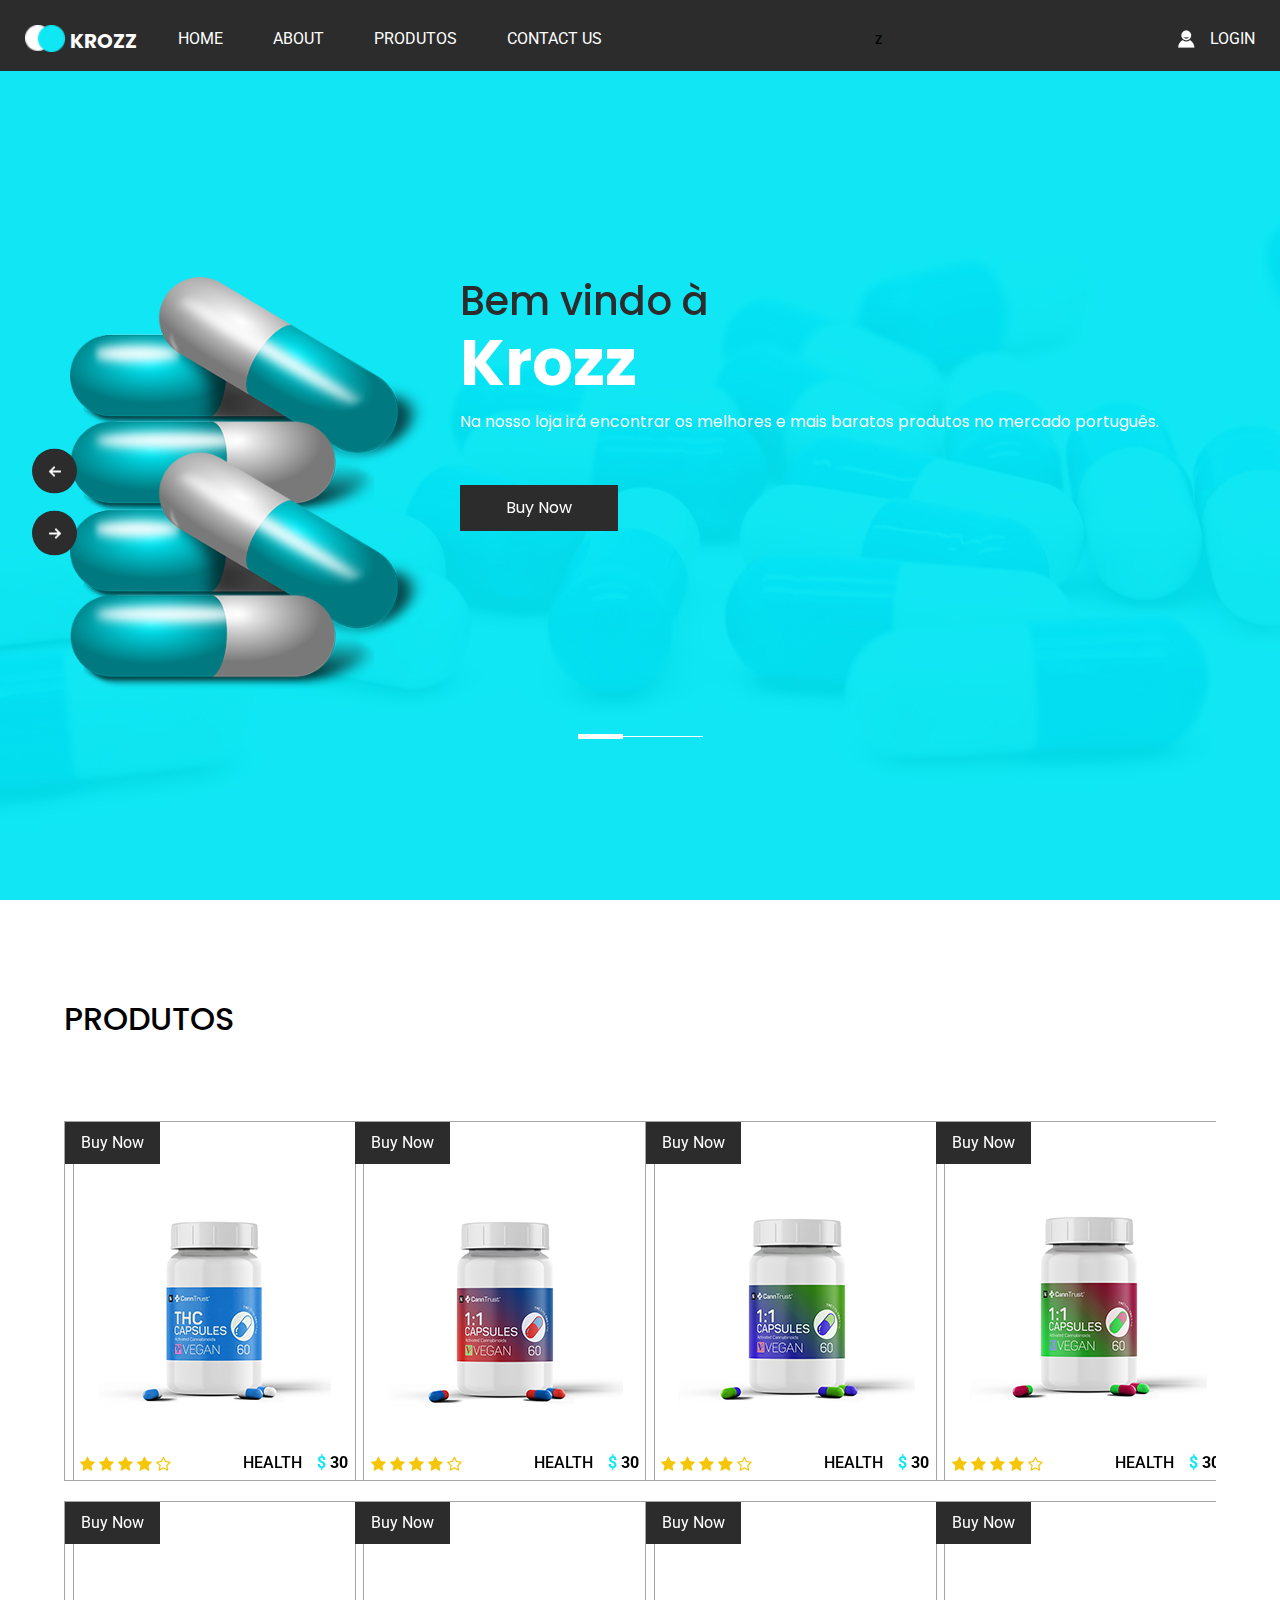
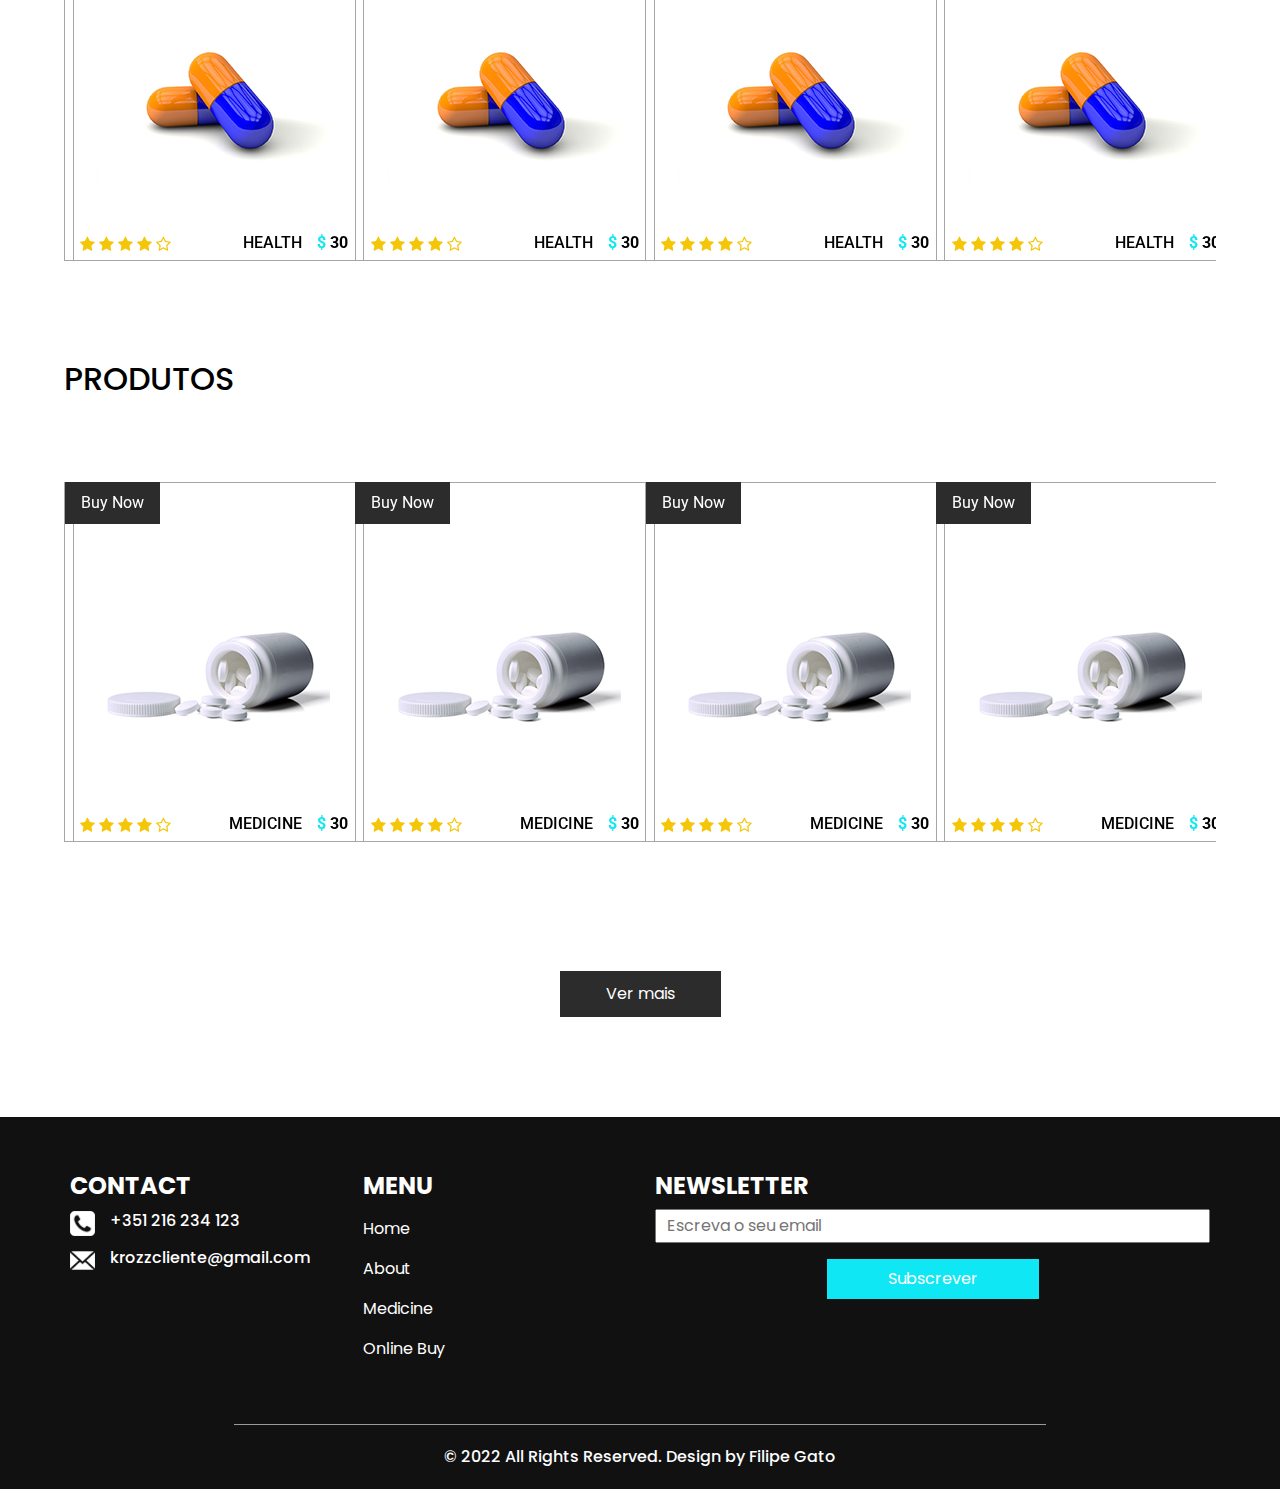
<file: medion/index.html>
<!DOCTYPE html>
<html>

<head>
  <!-- Basic -->
  <meta charset="utf-8" />
  <meta http-equiv="X-UA-Compatible" content="IE=edge" />
  <!-- Mobile Metas -->
  <meta name="viewport" content="width=device-width, initial-scale=1, shrink-to-fit=no" />
  <!-- Site Metas -->
  <meta name="keywords" content="" />
  <meta name="description" content="" />
  <meta name="author" content="" />

  <title>Krozz</title>

  <!-- slider stylesheet -->
  <link rel="stylesheet" type="text/css"
    href="https://cdnjs.cloudflare.com/ajax/libs/OwlCarousel2/2.1.3/assets/owl.carousel.min.css" />

  <!-- font awesome style -->
  <link rel="stylesheet" href="https://cdnjs.cloudflare.com/ajax/libs/font-awesome/4.7.0/css/font-awesome.min.css">


  <!-- bootstrap core css -->
  <link rel="stylesheet" type="text/css" href="css/bootstrap.css" />

  <!-- fonts style -->
  <link href="https://fonts.googleapis.com/css?family=Poppins:400,600,700|Roboto:400,700&display=swap" rel="stylesheet">

  <!-- Custom styles for this template -->
  <link href="css/style.css" rel="stylesheet" />
  <!-- responsive style -->
  <link href="css/responsive.css" rel="stylesheet" />
</head>

<body>
  <div class="hero_area">
    <!-- header section strats -->
    <header class="header_section">
      <div class="container-fluid">
        <nav class="navbar navbar-expand-lg custom_nav-container pt-3">
          <a class="navbar-brand" href="index.html">
            <img src="images/logo.png" alt="">
            <span>
              Krozz
            </span>
          </a>
          <button class="navbar-toggler" type="button" data-toggle="collapse" data-target="#navbarSupportedContent"
            aria-controls="navbarSupportedContent" aria-expanded="false" aria-label="Toggle navigation">
            <span class="navbar-toggler-icon"></span>
          </button>

          <div class="collapse navbar-collapse" id="navbarSupportedContent">
            <div class="d-flex  flex-column flex-lg-row align-items-center w-100 justify-content-between">
              <ul class="navbar-nav  ">
                <li class="nav-item active">
                  <a class="nav-link" href="index.html">Home <span class="sr-only">(current)</span></a>
                </li>
                <li class="nav-item">
                  <a class="nav-link" href="about.html"> About </a>
                </li>
                <li class="nav-item">
                  <a class="nav-link" href="buy.html"> Produtos </a>
                </li>
                <li class="nav-item">
                  <a class="nav-link" href="contact.html">Contact us</a>
                </li>
              </ul>
              z
              <div class="login_btn-contanier ml-0 ml-lg-5">
                <a href="">
                  <img src="images/user.png" alt="">
                  <span>
                    Login
                  </span>
                </a>
              </div>
            </div>
          </div>

        </nav>
      </div>
    </header>
    <!-- end header section -->
    <!-- slider section -->
    <section class=" slider_section position-relative">
      <div id="carouselExampleIndicators" class="carousel slide" data-ride="carousel">
        <ol class="carousel-indicators">
          <li data-target="#carouselExampleIndicators" data-slide-to="0" class="active"></li>
          <li data-target="#carouselExampleIndicators" data-slide-to="1"></li>
          <li data-target="#carouselExampleIndicators" data-slide-to="2"></li>
        </ol>
        <div class="carousel-inner">
          <div class="carousel-item active">
            <div class="container">
              <div class="row">
                <div class="col-md-4">
                  <div class="img-box">
                    <img src="images/medicine.png" alt="">
                  </div>
                </div>
                <div class="col-md-8">
                  <div class="detail-box">
                    <h1>
                      Bem vindo à <br>
                      <span>
                        Krozz
                      </span>

                    </h1>
                    <p>
                      Na nosso loja irá encontrar os melhores e mais baratos produtos no mercado português.
                    </p>
                    <div>
                      <a href="">
                        Buy Now
                      </a>
                    </div>
                  </div>
                </div>
              </div>
            </div>
          </div>
          <div class="carousel-item">
            <div class="container">
              <div class="row">
                <div class="col-md-4">
                  <div class="img-box">
                    <img src="images/medicine.png" alt="">
                  </div>
                </div>
                <div class="col-md-8">
                  <div class="detail-box">
                    <h1>
                      Bem vindo à <br>
                      <span>
                        Krozz
                      </span>

                    </h1>
                    <p>
                      A Krozz tem como objetivos: <br>
                      Fornecer produtos a um preço acessivel a todos os clientes.<br>
                                    Fazer entregas a Portugal continental e ilhas.<br>
                    </p>
                    <div>
                      <a href="">
                        Buy Now
                      </a>
                    </div>
                  </div>
                </div>
              </div>
            </div>
          </div>
        </div>

        <a class="carousel-control-prev" href="#carouselExampleIndicators" role="button" data-slide="prev">
          <span class="sr-only">Previous</span>
        </a>
        <a class="carousel-control-next" href="#carouselExampleIndicators" role="button" data-slide="next">
          <span class="sr-only">Next</span>
        </a>
      </div>


    </section>
    <!-- end slider section -->
  </div>

  

  <!-- end feature section -->

  <!-- discount section -->

  


  <!-- end discount section -->

  <!-- health section -->

  <section class="health_section layout_padding">
    <div class="health_carousel-container">
      <h2 class="text-uppercase">
        Produtos

      </h2>
      <div class="carousel-wrap layout_padding2">
        <div class="owl-carousel">
          <div class="item">
            <div class="box">
              <div class="btn_container">
                <a href="">
                  Buy Now
                </a>
              </div>
              <div class="img-box">
                <img src="images/p-1.jpg" alt="">
              </div>
              <div class="detail-box">
                <div class="star_container">
                  <i class="fa fa-star" aria-hidden="true"></i>
                  <i class="fa fa-star" aria-hidden="true"></i>
                  <i class="fa fa-star" aria-hidden="true"></i>
                  <i class="fa fa-star" aria-hidden="true"></i>
                  <i class="fa fa-star-o" aria-hidden="true"></i>

                </div>
                <div class="text">
                  <h6>
                    Health
                  </h6>
                  <h6 class="price">
                    <span>
                      $
                    </span>
                    30
                  </h6>
                </div>
              </div>
            </div>
            <div class="box">
              <div class="btn_container">
                <a href="">
                  Buy Now
                </a>
              </div>
              <div class="img-box">
                <img src="images/p-5.jpg" alt="">
              </div>
              <div class="detail-box">
                <div class="star_container">
                  <i class="fa fa-star" aria-hidden="true"></i>
                  <i class="fa fa-star" aria-hidden="true"></i>
                  <i class="fa fa-star" aria-hidden="true"></i>
                  <i class="fa fa-star" aria-hidden="true"></i>
                  <i class="fa fa-star-o" aria-hidden="true"></i>

                </div>
                <div class="text">
                  <h6>
                    Health
                  </h6>
                  <h6 class="price">
                    <span>
                      $
                    </span>
                    30
                  </h6>
                </div>
              </div>
            </div>
          </div>
          <div class="item">
            <div class="box">
              <div class="btn_container">
                <a href="">
                  Buy Now
                </a>
              </div>
              <div class="img-box">
                <img src="images/p-2.jpg" alt="">
              </div>
              <div class="detail-box">
                <div class="star_container">
                  <i class="fa fa-star" aria-hidden="true"></i>
                  <i class="fa fa-star" aria-hidden="true"></i>
                  <i class="fa fa-star" aria-hidden="true"></i>
                  <i class="fa fa-star" aria-hidden="true"></i>
                  <i class="fa fa-star-o" aria-hidden="true"></i>

                </div>
                <div class="text">
                  <h6>
                    Health
                  </h6>
                  <h6 class="price">
                    <span>
                      $
                    </span>
                    30
                  </h6>
                </div>
              </div>
            </div>
            <div class="box">
              <div class="btn_container">
                <a href="">
                  Buy Now
                </a>
              </div>
              <div class="img-box">
                <img src="images/p-5.jpg" alt="">
              </div>
              <div class="detail-box">
                <div class="star_container">
                  <i class="fa fa-star" aria-hidden="true"></i>
                  <i class="fa fa-star" aria-hidden="true"></i>
                  <i class="fa fa-star" aria-hidden="true"></i>
                  <i class="fa fa-star" aria-hidden="true"></i>
                  <i class="fa fa-star-o" aria-hidden="true"></i>

                </div>
                <div class="text">
                  <h6>
                    Health
                  </h6>
                  <h6 class="price">
                    <span>
                      $
                    </span>
                    30
                  </h6>
                </div>
              </div>
            </div>
          </div>
          <div class="item">
            <div class="box">
              <div class="btn_container">
                <a href="">
                  Buy Now
                </a>
              </div>
              <div class="img-box">
                <img src="images/p-3.jpg" alt="">
              </div>
              <div class="detail-box">
                <div class="star_container">
                  <i class="fa fa-star" aria-hidden="true"></i>
                  <i class="fa fa-star" aria-hidden="true"></i>
                  <i class="fa fa-star" aria-hidden="true"></i>
                  <i class="fa fa-star" aria-hidden="true"></i>
                  <i class="fa fa-star-o" aria-hidden="true"></i>

                </div>
                <div class="text">
                  <h6>
                    Health
                  </h6>
                  <h6 class="price">
                    <span>
                      $
                    </span>
                    30
                  </h6>
                </div>
              </div>
            </div>
            <div class="box">
              <div class="btn_container">
                <a href="">
                  Buy Now
                </a>
              </div>
              <div class="img-box">
                <img src="images/p-5.jpg" alt="">
              </div>
              <div class="detail-box">
                <div class="star_container">
                  <i class="fa fa-star" aria-hidden="true"></i>
                  <i class="fa fa-star" aria-hidden="true"></i>
                  <i class="fa fa-star" aria-hidden="true"></i>
                  <i class="fa fa-star" aria-hidden="true"></i>
                  <i class="fa fa-star-o" aria-hidden="true"></i>

                </div>
                <div class="text">
                  <h6>
                    Health
                  </h6>
                  <h6 class="price">
                    <span>
                      $
                    </span>
                    30
                  </h6>
                </div>
              </div>
            </div>
          </div>
          <div class="item">
            <div class="box">
              <div class="btn_container">
                <a href="">
                  Buy Now
                </a>
              </div>
              <div class="img-box">
                <img src="images/p-4.jpg" alt="">
              </div>
              <div class="detail-box">
                <div class="star_container">
                  <i class="fa fa-star" aria-hidden="true"></i>
                  <i class="fa fa-star" aria-hidden="true"></i>
                  <i class="fa fa-star" aria-hidden="true"></i>
                  <i class="fa fa-star" aria-hidden="true"></i>
                  <i class="fa fa-star-o" aria-hidden="true"></i>

                </div>
                <div class="text">
                  <h6>
                    Health
                  </h6>
                  <h6 class="price">
                    <span>
                      $
                    </span>
                    30
                  </h6>
                </div>
              </div>
            </div>
            <div class="box">
              <div class="btn_container">
                <a href="">
                  Buy Now
                </a>
              </div>
              <div class="img-box">
                <img src="images/p-5.jpg" alt="">
              </div>
              <div class="detail-box">
                <div class="star_container">
                  <i class="fa fa-star" aria-hidden="true"></i>
                  <i class="fa fa-star" aria-hidden="true"></i>
                  <i class="fa fa-star" aria-hidden="true"></i>
                  <i class="fa fa-star" aria-hidden="true"></i>
                  <i class="fa fa-star-o" aria-hidden="true"></i>

                </div>
                <div class="text">
                  <h6>
                    Health
                  </h6>
                  <h6 class="price">
                    <span>
                      $
                    </span>
                    30
                  </h6>
                </div>
              </div>
            </div>
          </div>
        </div>
      </div>
    </div>
    <div class="health_carousel-container">
      <h2 class="text-uppercase">
        Produtos


      </h2>
      <div class="carousel-wrap layout_padding2">
        <div class="owl-carousel owl-2">
          <div class="item">
            <div class="box">
              <div class="btn_container">
                <a href="">
                  Buy Now
                </a>
              </div>
              <div class="img-box">
                <img src="images/p-6.jpg" alt="">
              </div>
              <div class="detail-box">
                <div class="star_container">
                  <i class="fa fa-star" aria-hidden="true"></i>
                  <i class="fa fa-star" aria-hidden="true"></i>
                  <i class="fa fa-star" aria-hidden="true"></i>
                  <i class="fa fa-star" aria-hidden="true"></i>
                  <i class="fa fa-star-o" aria-hidden="true"></i>

                </div>
                <div class="text">
                  <h6>
                    Medicine
                  </h6>
                  <h6 class="price">
                    <span>
                      $
                    </span>
                    30
                  </h6>
                </div>
              </div>
            </div>
          </div>
          <div class="item">
            <div class="box">
              <div class="btn_container">
                <a href="">
                  Buy Now
                </a>
              </div>
              <div class="img-box">
                <img src="images/p-6.jpg" alt="">
              </div>
              <div class="detail-box">
                <div class="star_container">
                  <i class="fa fa-star" aria-hidden="true"></i>
                  <i class="fa fa-star" aria-hidden="true"></i>
                  <i class="fa fa-star" aria-hidden="true"></i>
                  <i class="fa fa-star" aria-hidden="true"></i>
                  <i class="fa fa-star-o" aria-hidden="true"></i>

                </div>
                <div class="text">
                  <h6>
                    Medicine
                  </h6>
                  <h6 class="price">
                    <span>
                      $
                    </span>
                    30
                  </h6>
                </div>
              </div>
            </div>
          </div>
          <div class="item">
            <div class="box">
              <div class="btn_container">
                <a href="">
                  Buy Now
                </a>
              </div>
              <div class="img-box">
                <img src="images/p-6.jpg" alt="">
              </div>
              <div class="detail-box">
                <div class="star_container">
                  <i class="fa fa-star" aria-hidden="true"></i>
                  <i class="fa fa-star" aria-hidden="true"></i>
                  <i class="fa fa-star" aria-hidden="true"></i>
                  <i class="fa fa-star" aria-hidden="true"></i>
                  <i class="fa fa-star-o" aria-hidden="true"></i>

                </div>
                <div class="text">
                  <h6>
                    Medicine
                  </h6>
                  <h6 class="price">
                    <span>
                      $
                    </span>
                    30
                  </h6>
                </div>
              </div>
            </div>
          </div>
          <div class="item">
            <div class="box">
              <div class="btn_container">
                <a href="">
                  Buy Now
                </a>
              </div>
              <div class="img-box">
                <img src="images/p-6.jpg" alt="">
              </div>
              <div class="detail-box">
                <div class="star_container">
                  <i class="fa fa-star" aria-hidden="true"></i>
                  <i class="fa fa-star" aria-hidden="true"></i>
                  <i class="fa fa-star" aria-hidden="true"></i>
                  <i class="fa fa-star" aria-hidden="true"></i>
                  <i class="fa fa-star-o" aria-hidden="true"></i>

                </div>
                <div class="text">
                  <h6>
                    Medicine
                  </h6>
                  <h6 class="price">
                    <span>
                      $
                    </span>
                    30
                  </h6>
                </div>
              </div>
            </div>
          </div>
        </div>
      </div>
    </div>
    <div class="d-flex justify-content-center">
      <a href="">
        Ver mais
      </a>
    </div>
  </section>

  <!-- end health section -->

  <!-- info section -->
  <section class="info_section layout_padding2">
    <div class="container">
      <div class="row">
        <div class="col-md-3">
          <div class="info_contact">
            <h4>
              Contact
            </h4>
            <div class="box">
              <div class="img-box">
                <img src="images/telephone-symbol-button.png" alt="">
              </div>
              <div class="detail-box">
                <h6>
                  +351 216 234 123
                </h6>
              </div>
            </div>
            <div class="box">
              <div class="img-box">
                <img src="images/email.png" alt="">
              </div>
              <div class="detail-box">
                <h6>
                  krozzcliente@gmail.com
                </h6>
              </div>
            </div>
          </div>
        </div>
        <div class="col-md-3">
          <div class="info_menu">
            <h4>
              Menu
            </h4>
            <ul class="navbar-nav  ">
              <li class="nav-item active">
                <a class="nav-link" href="index.html">Home <span class="sr-only">(current)</span></a>
              </li>
              <li class="nav-item">
                <a class="nav-link" href="about.html"> About </a>
              </li>
              <li class="nav-item">
                <a class="nav-link" href="medicine.html"> Medicine </a>
              </li>
              <li class="nav-item">
                <a class="nav-link" href="buy.html"> Online Buy </a>
              </li>
            </ul>
          </div>
        </div>
        <div class="col-md-6">
          <div class="info_news">
            <h4>
              newsletter
            </h4>
            <form action="">
              <input type="text" placeholder="Escreva o seu email">
              <div class="d-flex justify-content-center justify-content-end mt-3">
                <button>
                  Subscrever
                </button>
              </div>
            </form>
          </div>
        </div>
      </div>
    </div>
  </section>


  <!-- end info section -->

  <!-- footer section -->
  <section class="container-fluid footer_section">
    <p>
      &copy; 2022 All Rights Reserved. Design by
      <a href="https://html.design/">Filipe Gato</a>
    </p>
  </section>
  <!-- footer section -->

  <script type="text/javascript" src="js/jquery-3.4.1.min.js"></script>
  <script type="text/javascript" src="js/bootstrap.js"></script>
  <script type="text/javascript" src="https://cdnjs.cloudflare.com/ajax/libs/OwlCarousel2/2.2.1/owl.carousel.min.js">
  </script>
  <script type="text/javascript">
    $(".owl-carousel").owlCarousel({
      loop: true,
      margin: 10,
      nav: true,
      navText: [],
      autoplay: true,
      responsive: {
        0: {
          items: 1
        },
        600: {
          items: 2
        },
        1000: {
          items: 4
        }
      }
    });
  </script>
  <script type="text/javascript">
    $(".owl-2").owlCarousel({
      loop: true,
      margin: 10,
      nav: true,
      navText: [],
      autoplay: true,

      responsive: {
        0: {
          items: 1
        },
        600: {
          items: 2
        },
        1000: {
          items: 4
        }
      }
    });
  </script>
</body>

</html>
</file>
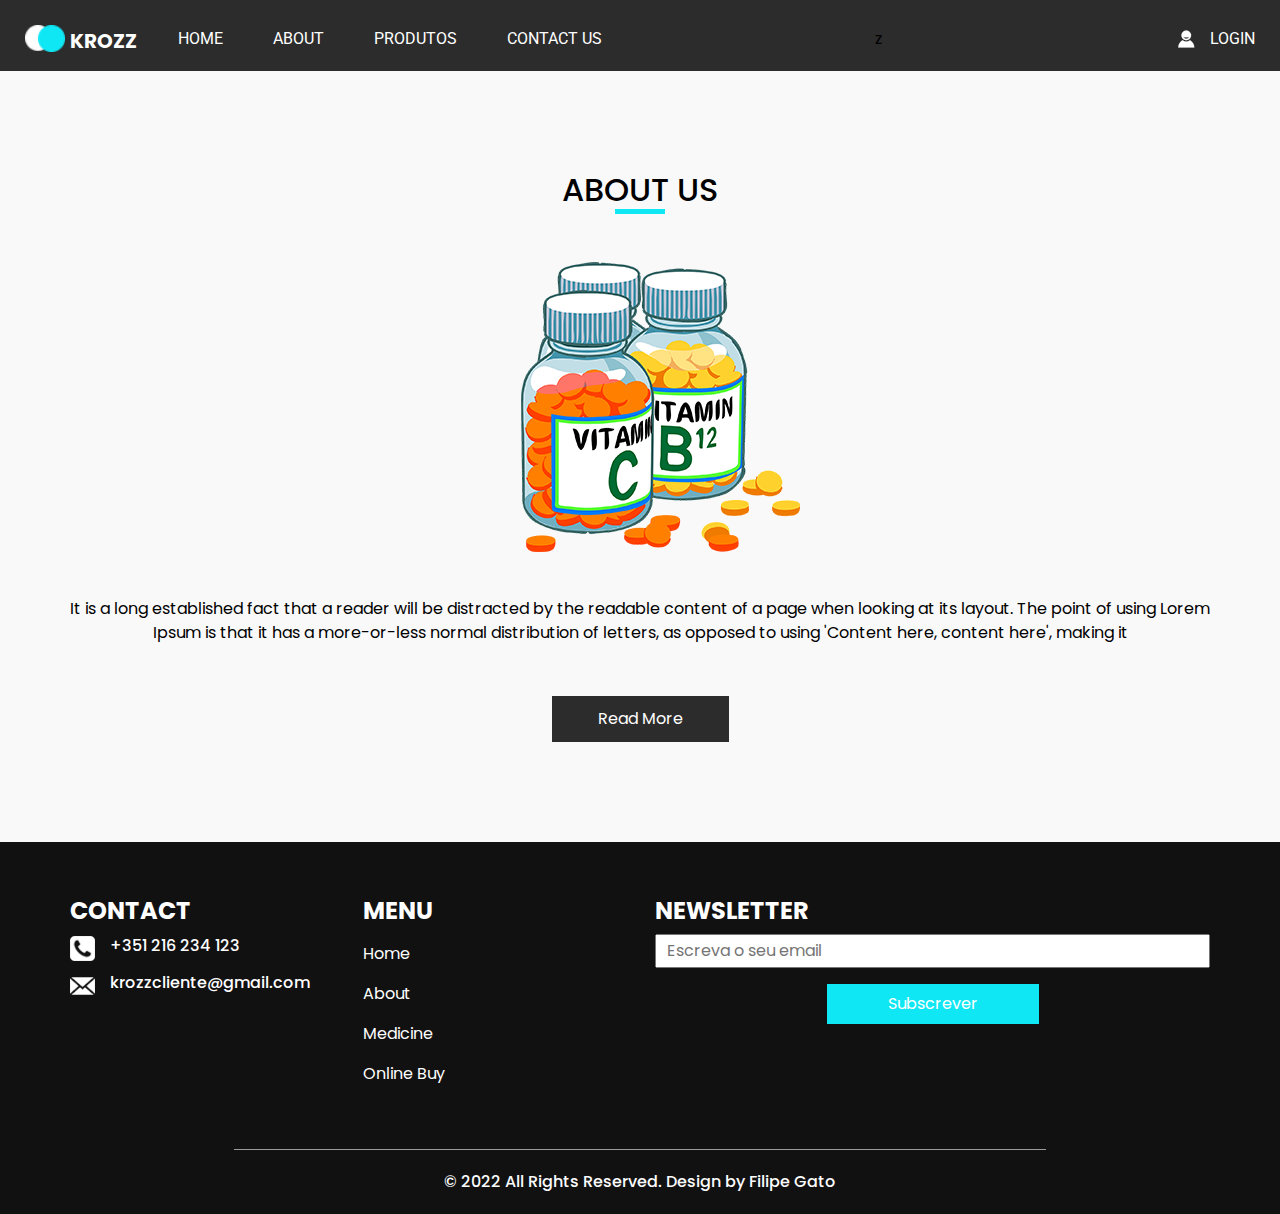
<file: medion/about.html>
<!DOCTYPE html>
<html>

<head>
  <!-- Basic -->
  <meta charset="utf-8" />
  <meta http-equiv="X-UA-Compatible" content="IE=edge" />
  <!-- Mobile Metas -->
  <meta name="viewport" content="width=device-width, initial-scale=1, shrink-to-fit=no" />
  <!-- Site Metas -->
  <meta name="keywords" content="" />
  <meta name="description" content="" />
  <meta name="author" content="" />

  <title>Krozz</title>

  <!-- slider stylesheet -->
  <link rel="stylesheet" type="text/css"
    href="https://cdnjs.cloudflare.com/ajax/libs/OwlCarousel2/2.1.3/assets/owl.carousel.min.css" />

  <!-- font awesome style -->
  <link rel="stylesheet" href="https://cdnjs.cloudflare.com/ajax/libs/font-awesome/4.7.0/css/font-awesome.min.css">


  <!-- bootstrap core css -->
  <link rel="stylesheet" type="text/css" href="css/bootstrap.css" />

  <!-- fonts style -->
  <link href="https://fonts.googleapis.com/css?family=Poppins:400,600,700|Roboto:400,700&display=swap" rel="stylesheet">

  <!-- Custom styles for this template -->
  <link href="css/style.css" rel="stylesheet" />
  <!-- responsive style -->
  <link href="css/responsive.css" rel="stylesheet" />
</head>

<body>
  <div class="hero_area">
    <!-- header section strats -->
    <header class="header_section">
      <div class="container-fluid">
        <nav class="navbar navbar-expand-lg custom_nav-container pt-3">
          <a class="navbar-brand" href="index.html">
            <img src="images/logo.png" alt="">
            <span>
              Krozz
            </span>
          </a>
          <button class="navbar-toggler" type="button" data-toggle="collapse" data-target="#navbarSupportedContent"
            aria-controls="navbarSupportedContent" aria-expanded="false" aria-label="Toggle navigation">
            <span class="navbar-toggler-icon"></span>
          </button>

          <div class="collapse navbar-collapse" id="navbarSupportedContent">
            <div class="d-flex  flex-column flex-lg-row align-items-center w-100 justify-content-between">
              <ul class="navbar-nav  ">
                <li class="nav-item active">
                  <a class="nav-link" href="index.html">Home <span class="sr-only">(current)</span></a>
                </li>
                <li class="nav-item">
                  <a class="nav-link" href="about.html"> About </a>
                </li>
                <li class="nav-item">
                  <a class="nav-link" href="buy.html"> Produtos </a>
                </li>
                <li class="nav-item">
                  <a class="nav-link" href="contact.html">Contact us</a>
                </li>
              </ul>
              z
              <div class="login_btn-contanier ml-0 ml-lg-5">
                <a href="">
                  <img src="images/user.png" alt="">
                  <span>
                    Login
                  </span>
                </a>
              </div>
            </div>
          </div>

        </nav>
      </div>
    </header>
    <!-- end header section -->
  


  <!-- about section -->
  <section class="about_section layout_padding">
    <div class="container">
      <div class="custom_heading-container ">
        <h2>
          About Us
        </h2>
      </div>

      <div class="img-box">
        <img src="images/about-medicine.png" alt="">
      </div>
      <div class="detail-box">
        <p>
          It is a long established fact that a reader will be distracted by the readable content of a page when looking
          at its layout. The point of using Lorem Ipsum is that it has a more-or-less normal distribution of letters, as
          opposed to using 'Content here, content here', making it
        </p>
        <div class="d-flex justify-content-center">
          <a href="">
            Read More
          </a>
        </div>
      </div>
    </div>
  </section>



   <!-- info section -->
   <section class="info_section layout_padding2">
    <div class="container">
      <div class="row">
        <div class="col-md-3">
          <div class="info_contact">
            <h4>
              Contact
            </h4>
            <div class="box">
              <div class="img-box">
                <img src="images/telephone-symbol-button.png" alt="">
              </div>
              <div class="detail-box">
                <h6>
                  +351 216 234 123
                </h6>
              </div>
            </div>
            <div class="box">
              <div class="img-box">
                <img src="images/email.png" alt="">
              </div>
              <div class="detail-box">
                <h6>
                  krozzcliente@gmail.com
                </h6>
              </div>
            </div>
          </div>
        </div>
        <div class="col-md-3">
          <div class="info_menu">
            <h4>
              Menu
            </h4>
            <ul class="navbar-nav  ">
              <li class="nav-item active">
                <a class="nav-link" href="index.html">Home <span class="sr-only">(current)</span></a>
              </li>
              <li class="nav-item">
                <a class="nav-link" href="about.html"> About </a>
              </li>
              <li class="nav-item">
                <a class="nav-link" href="medicine.html"> Medicine </a>
              </li>
              <li class="nav-item">
                <a class="nav-link" href="buy.html"> Online Buy </a>
              </li>
            </ul>
          </div>
        </div>
        <div class="col-md-6">
          <div class="info_news">
            <h4>
              newsletter
            </h4>
            <form action="">
              <input type="text" placeholder="Escreva o seu email">
              <div class="d-flex justify-content-center justify-content-end mt-3">
                <button>
                  Subscrever
                </button>
              </div>
            </form>
          </div>
        </div>
      </div>
    </div>
  </section>


  <!-- end info section -->

  <!-- footer section -->
  <section class="container-fluid footer_section">
    <p>
      &copy; 2022 All Rights Reserved. Design by
      <a href="https://html.design/">Filipe Gato</a>
    </p>
  </section>
  <!-- footer section -->

  <script type="text/javascript" src="js/jquery-3.4.1.min.js"></script>
  <script type="text/javascript" src="js/bootstrap.js"></script>
  <script type="text/javascript" src="https://cdnjs.cloudflare.com/ajax/libs/OwlCarousel2/2.2.1/owl.carousel.min.js">
  </script>
  <script type="text/javascript">
    $(".owl-carousel").owlCarousel({
      loop: true,
      margin: 10,
      nav: true,
      navText: [],
      autoplay: true,
      responsive: {
        0: {
          items: 1
        },
        600: {
          items: 2
        },
        1000: {
          items: 4
        }
      }
    });
  </script>
  <script type="text/javascript">
    $(".owl-2").owlCarousel({
      loop: true,
      margin: 10,
      nav: true,
      navText: [],
      autoplay: true,

      responsive: {
        0: {
          items: 1
        },
        600: {
          items: 2
        },
        1000: {
          items: 4
        }
      }
    });
  </script>
</body>

</html>
</file>
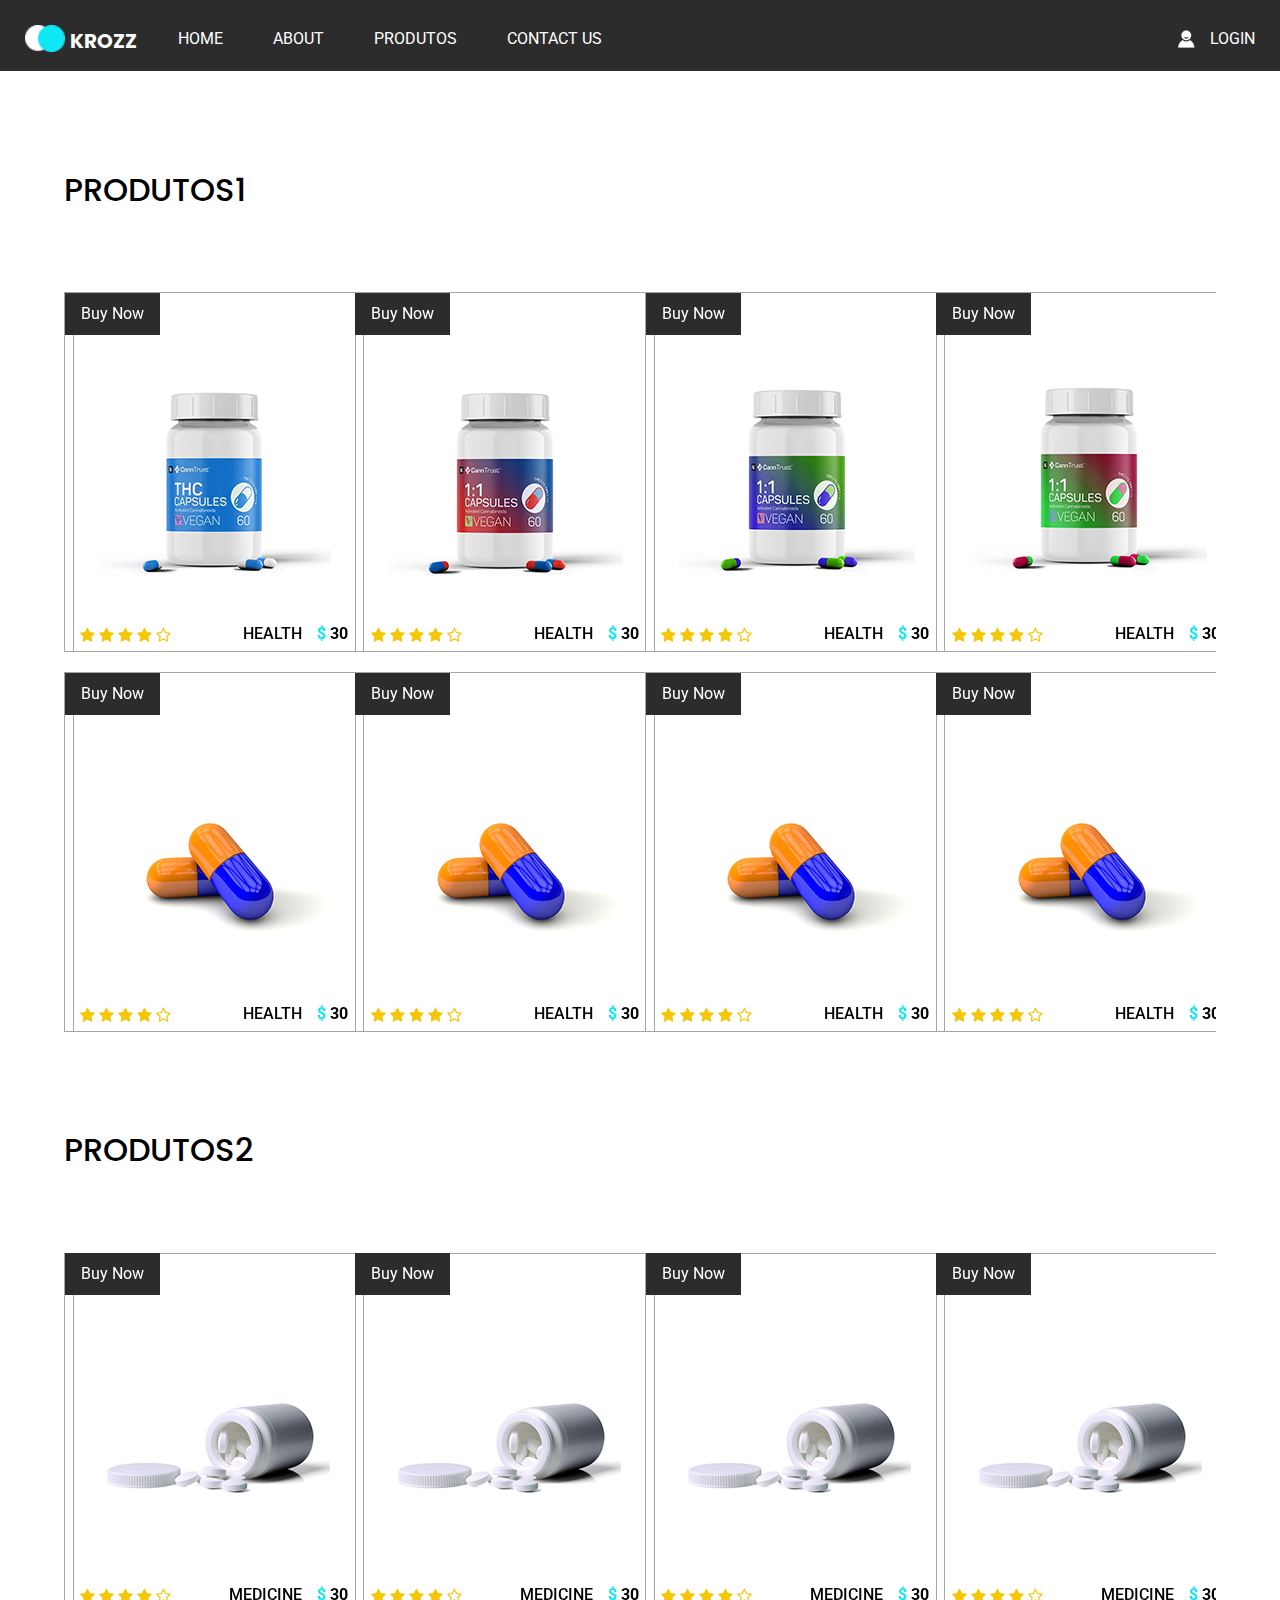
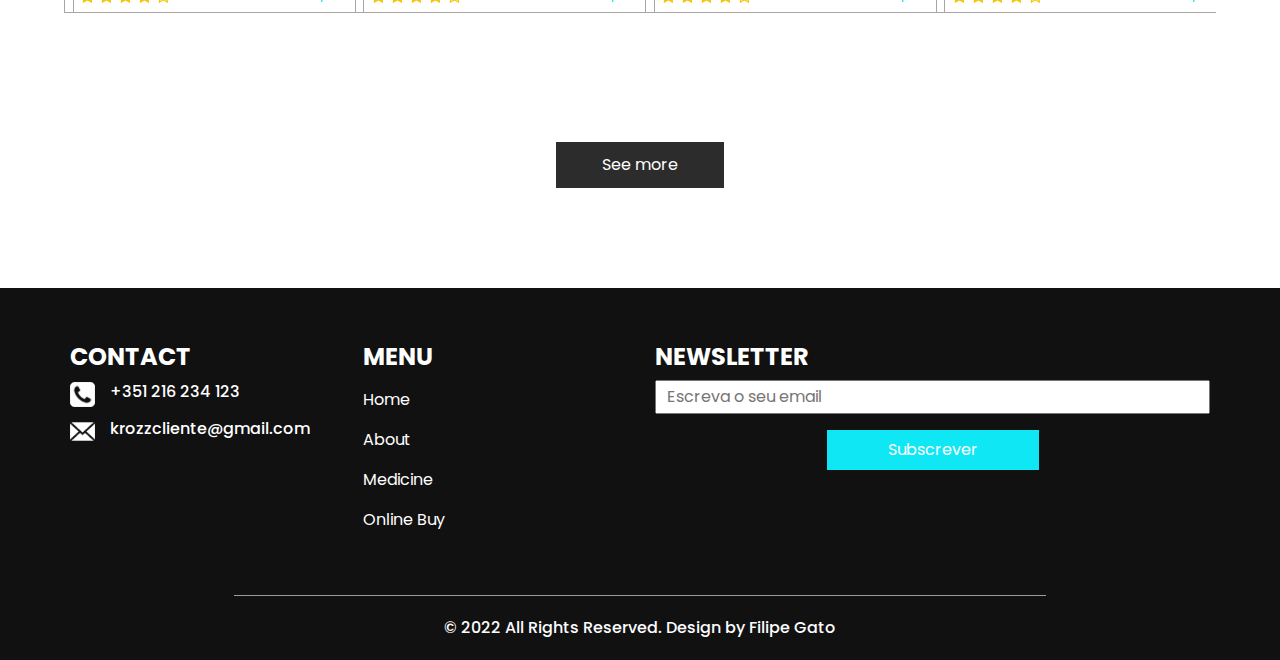
<file: medion/buy.html>
<!DOCTYPE html>
<html>

<head>
  <!-- Basic -->
  <meta charset="utf-8" />
  <meta http-equiv="X-UA-Compatible" content="IE=edge" />
  <!-- Mobile Metas -->
  <meta name="viewport" content="width=device-width, initial-scale=1, shrink-to-fit=no" />
  <!-- Site Metas -->
  <meta name="keywords" content="" />
  <meta name="description" content="" />
  <meta name="author" content="" />

  <title>Krozz</title>

  <!-- slider stylesheet -->
  <link rel="stylesheet" type="text/css"
    href="https://cdnjs.cloudflare.com/ajax/libs/OwlCarousel2/2.1.3/assets/owl.carousel.min.css" />

  <!-- font awesome style -->
  <link rel="stylesheet" href="https://cdnjs.cloudflare.com/ajax/libs/font-awesome/4.7.0/css/font-awesome.min.css">


  <!-- bootstrap core css -->
  <link rel="stylesheet" type="text/css" href="css/bootstrap.css" />

  <!-- fonts style -->
  <link href="https://fonts.googleapis.com/css?family=Poppins:400,600,700|Roboto:400,700&display=swap" rel="stylesheet">

  <!-- Custom styles for this template -->
  <link href="css/style.css" rel="stylesheet" />
  <!-- responsive style -->
  <link href="css/responsive.css" rel="stylesheet" />
</head>

<body class="sub_page">
  <div class="hero_area">
    <!-- header section strats -->
    <header class="header_section">
      <div class="container-fluid">
        <nav class="navbar navbar-expand-lg custom_nav-container pt-3">
          <a class="navbar-brand" href="index.html">
            <img src="images/logo.png" alt="">
            <span>
              Krozz
            </span>
          </a>
          <button class="navbar-toggler" type="button" data-toggle="collapse" data-target="#navbarSupportedContent"
            aria-controls="navbarSupportedContent" aria-expanded="false" aria-label="Toggle navigation">
            <span class="navbar-toggler-icon"></span>
          </button>

          <div class="collapse navbar-collapse" id="navbarSupportedContent">
            <div class="d-flex  flex-column flex-lg-row align-items-center w-100 justify-content-between">
              <ul class="navbar-nav  ">
                <li class="nav-item active">
                  <a class="nav-link" href="index.html">Home <span class="sr-only">(current)</span></a>
                </li>
                <li class="nav-item">
                  <a class="nav-link" href="about.html"> About </a>
                </li>
                <li class="nav-item">
                  <a class="nav-link" href="buy.html"> Produtos </a>
                </li>
                <li class="nav-item">
                  <a class="nav-link" href="contact.html">Contact us</a>
                </li>
              </ul>
              <div class="login_btn-contanier ml-0 ml-lg-5">
                <a href="">
                  <img src="images/user.png" alt="">
                  <span>
                    Login
                  </span>
                </a>
              </div>
            </div>
          </div>

        </nav>
      </div>
    </header>
    <!-- end header section -->
  </div>





  <!-- health section -->

  <section class="health_section layout_padding">
    <div class="health_carousel-container">
      <h2 class="text-uppercase">
        Produtos1

      </h2>
      <div class="carousel-wrap layout_padding2">
        <div class="owl-carousel">
          <div class="item">
            <div class="box">
              <div class="btn_container">
                <a href="">
                  Buy Now
                </a>
              </div>
              <div class="img-box">
                <img src="images/p-1.jpg" alt="">
              </div>
              <div class="detail-box">
                <div class="star_container">
                  <i class="fa fa-star" aria-hidden="true"></i>
                  <i class="fa fa-star" aria-hidden="true"></i>
                  <i class="fa fa-star" aria-hidden="true"></i>
                  <i class="fa fa-star" aria-hidden="true"></i>
                  <i class="fa fa-star-o" aria-hidden="true"></i>

                </div>
                <div class="text">
                  <h6>
                    Health
                  </h6>
                  <h6 class="price">
                    <span>
                      $
                    </span>
                    30
                  </h6>
                </div>
              </div>
            </div>
            <div class="box">
              <div class="btn_container">
                <a href="">
                  Buy Now
                </a>
              </div>
              <div class="img-box">
                <img src="images/p-5.jpg" alt="">
              </div>
              <div class="detail-box">
                <div class="star_container">
                  <i class="fa fa-star" aria-hidden="true"></i>
                  <i class="fa fa-star" aria-hidden="true"></i>
                  <i class="fa fa-star" aria-hidden="true"></i>
                  <i class="fa fa-star" aria-hidden="true"></i>
                  <i class="fa fa-star-o" aria-hidden="true"></i>

                </div>
                <div class="text">
                  <h6>
                    Health
                  </h6>
                  <h6 class="price">
                    <span>
                      $
                    </span>
                    30
                  </h6>
                </div>
              </div>
            </div>
          </div>
          <div class="item">
            <div class="box">
              <div class="btn_container">
                <a href="">
                  Buy Now
                </a>
              </div>
              <div class="img-box">
                <img src="images/p-2.jpg" alt="">
              </div>
              <div class="detail-box">
                <div class="star_container">
                  <i class="fa fa-star" aria-hidden="true"></i>
                  <i class="fa fa-star" aria-hidden="true"></i>
                  <i class="fa fa-star" aria-hidden="true"></i>
                  <i class="fa fa-star" aria-hidden="true"></i>
                  <i class="fa fa-star-o" aria-hidden="true"></i>

                </div>
                <div class="text">
                  <h6>
                    Health
                  </h6>
                  <h6 class="price">
                    <span>
                      $
                    </span>
                    30
                  </h6>
                </div>
              </div>
            </div>
            <div class="box">
              <div class="btn_container">
                <a href="">
                  Buy Now
                </a>
              </div>
              <div class="img-box">
                <img src="images/p-5.jpg" alt="">
              </div>
              <div class="detail-box">
                <div class="star_container">
                  <i class="fa fa-star" aria-hidden="true"></i>
                  <i class="fa fa-star" aria-hidden="true"></i>
                  <i class="fa fa-star" aria-hidden="true"></i>
                  <i class="fa fa-star" aria-hidden="true"></i>
                  <i class="fa fa-star-o" aria-hidden="true"></i>

                </div>
                <div class="text">
                  <h6>
                    Health
                  </h6>
                  <h6 class="price">
                    <span>
                      $
                    </span>
                    30
                  </h6>
                </div>
              </div>
            </div>
          </div>
          <div class="item">
            <div class="box">
              <div class="btn_container">
                <a href="">
                  Buy Now
                </a>
              </div>
              <div class="img-box">
                <img src="images/p-3.jpg" alt="">
              </div>
              <div class="detail-box">
                <div class="star_container">
                  <i class="fa fa-star" aria-hidden="true"></i>
                  <i class="fa fa-star" aria-hidden="true"></i>
                  <i class="fa fa-star" aria-hidden="true"></i>
                  <i class="fa fa-star" aria-hidden="true"></i>
                  <i class="fa fa-star-o" aria-hidden="true"></i>

                </div>
                <div class="text">
                  <h6>
                    Health
                  </h6>
                  <h6 class="price">
                    <span>
                      $
                    </span>
                    30
                  </h6>
                </div>
              </div>
            </div>
            <div class="box">
              <div class="btn_container">
                <a href="">
                  Buy Now
                </a>
              </div>
              <div class="img-box">
                <img src="images/p-5.jpg" alt="">
              </div>
              <div class="detail-box">
                <div class="star_container">
                  <i class="fa fa-star" aria-hidden="true"></i>
                  <i class="fa fa-star" aria-hidden="true"></i>
                  <i class="fa fa-star" aria-hidden="true"></i>
                  <i class="fa fa-star" aria-hidden="true"></i>
                  <i class="fa fa-star-o" aria-hidden="true"></i>

                </div>
                <div class="text">
                  <h6>
                    Health
                  </h6>
                  <h6 class="price">
                    <span>
                      $
                    </span>
                    30
                  </h6>
                </div>
              </div>
            </div>
          </div>
          <div class="item">
            <div class="box">
              <div class="btn_container">
                <a href="">
                  Buy Now
                </a>
              </div>
              <div class="img-box">
                <img src="images/p-4.jpg" alt="">
              </div>
              <div class="detail-box">
                <div class="star_container">
                  <i class="fa fa-star" aria-hidden="true"></i>
                  <i class="fa fa-star" aria-hidden="true"></i>
                  <i class="fa fa-star" aria-hidden="true"></i>
                  <i class="fa fa-star" aria-hidden="true"></i>
                  <i class="fa fa-star-o" aria-hidden="true"></i>

                </div>
                <div class="text">
                  <h6>
                    Health
                  </h6>
                  <h6 class="price">
                    <span>
                      $
                    </span>
                    30
                  </h6>
                </div>
              </div>
            </div>
            <div class="box">
              <div class="btn_container">
                <a href="">
                  Buy Now
                </a>
              </div>
              <div class="img-box">
                <img src="images/p-5.jpg" alt="">
              </div>
              <div class="detail-box">
                <div class="star_container">
                  <i class="fa fa-star" aria-hidden="true"></i>
                  <i class="fa fa-star" aria-hidden="true"></i>
                  <i class="fa fa-star" aria-hidden="true"></i>
                  <i class="fa fa-star" aria-hidden="true"></i>
                  <i class="fa fa-star-o" aria-hidden="true"></i>

                </div>
                <div class="text">
                  <h6>
                    Health
                  </h6>
                  <h6 class="price">
                    <span>
                      $
                    </span>
                    30
                  </h6>
                </div>
              </div>
            </div>
          </div>
        </div>
      </div>
    </div>
    <div class="health_carousel-container">
      <h2 class="text-uppercase">
        Produtos2


      </h2>
      <div class="carousel-wrap layout_padding2">
        <div class="owl-carousel owl-2">
          <div class="item">
            <div class="box">
              <div class="btn_container">
                <a href="">
                  Buy Now
                </a>
              </div>
              <div class="img-box">
                <img src="images/p-6.jpg" alt="">
              </div>
              <div class="detail-box">
                <div class="star_container">
                  <i class="fa fa-star" aria-hidden="true"></i>
                  <i class="fa fa-star" aria-hidden="true"></i>
                  <i class="fa fa-star" aria-hidden="true"></i>
                  <i class="fa fa-star" aria-hidden="true"></i>
                  <i class="fa fa-star-o" aria-hidden="true"></i>

                </div>
                <div class="text">
                  <h6>
                    Medicine
                  </h6>
                  <h6 class="price">
                    <span>
                      $
                    </span>
                    30
                  </h6>
                </div>
              </div>
            </div>
          </div>
          <div class="item">
            <div class="box">
              <div class="btn_container">
                <a href="">
                  Buy Now
                </a>
              </div>
              <div class="img-box">
                <img src="images/p-6.jpg" alt="">
              </div>
              <div class="detail-box">
                <div class="star_container">
                  <i class="fa fa-star" aria-hidden="true"></i>
                  <i class="fa fa-star" aria-hidden="true"></i>
                  <i class="fa fa-star" aria-hidden="true"></i>
                  <i class="fa fa-star" aria-hidden="true"></i>
                  <i class="fa fa-star-o" aria-hidden="true"></i>

                </div>
                <div class="text">
                  <h6>
                    Medicine
                  </h6>
                  <h6 class="price">
                    <span>
                      $
                    </span>
                    30
                  </h6>
                </div>
              </div>
            </div>
          </div>
          <div class="item">
            <div class="box">
              <div class="btn_container">
                <a href="">
                  Buy Now
                </a>
              </div>
              <div class="img-box">
                <img src="images/p-6.jpg" alt="">
              </div>
              <div class="detail-box">
                <div class="star_container">
                  <i class="fa fa-star" aria-hidden="true"></i>
                  <i class="fa fa-star" aria-hidden="true"></i>
                  <i class="fa fa-star" aria-hidden="true"></i>
                  <i class="fa fa-star" aria-hidden="true"></i>
                  <i class="fa fa-star-o" aria-hidden="true"></i>

                </div>
                <div class="text">
                  <h6>
                    Medicine
                  </h6>
                  <h6 class="price">
                    <span>
                      $
                    </span>
                    30
                  </h6>
                </div>
              </div>
            </div>
          </div>
          <div class="item">
            <div class="box">
              <div class="btn_container">
                <a href="">
                  Buy Now
                </a>
              </div>
              <div class="img-box">
                <img src="images/p-6.jpg" alt="">
              </div>
              <div class="detail-box">
                <div class="star_container">
                  <i class="fa fa-star" aria-hidden="true"></i>
                  <i class="fa fa-star" aria-hidden="true"></i>
                  <i class="fa fa-star" aria-hidden="true"></i>
                  <i class="fa fa-star" aria-hidden="true"></i>
                  <i class="fa fa-star-o" aria-hidden="true"></i>

                </div>
                <div class="text">
                  <h6>
                    Medicine
                  </h6>
                  <h6 class="price">
                    <span>
                      $
                    </span>
                    30
                  </h6>
                </div>
              </div>
            </div>
          </div>
        </div>
      </div>
    </div>
    <div class="d-flex justify-content-center">
      <a href="">
        See more
      </a>
    </div>
  </section>

  <!-- end health section -->



   <!-- info section -->
 <section class="info_section layout_padding2">
  <div class="container">
    <div class="row">
      <div class="col-md-3">
        <div class="info_contact">
          <h4>
            Contact
          </h4>
          <div class="box">
            <div class="img-box">
              <img src="images/telephone-symbol-button.png" alt="">
            </div>
            <div class="detail-box">
              <h6>
                +351 216 234 123
              </h6>
            </div>
          </div>
          <div class="box">
            <div class="img-box">
              <img src="images/email.png" alt="">
            </div>
            <div class="detail-box">
              <h6>
                krozzcliente@gmail.com
              </h6>
            </div>
          </div>
        </div>
      </div>
      <div class="col-md-3">
        <div class="info_menu">
          <h4>
            Menu
          </h4>
          <ul class="navbar-nav  ">
            <li class="nav-item active">
              <a class="nav-link" href="index.html">Home <span class="sr-only">(current)</span></a>
            </li>
            <li class="nav-item">
              <a class="nav-link" href="about.html"> About </a>
            </li>
            <li class="nav-item">
              <a class="nav-link" href="medicine.html"> Medicine </a>
            </li>
            <li class="nav-item">
              <a class="nav-link" href="buy.html"> Online Buy </a>
            </li>
          </ul>
        </div>
      </div>
      <div class="col-md-6">
        <div class="info_news">
          <h4>
            newsletter
          </h4>
          <form action="">
            <input type="text" placeholder="Escreva o seu email">
            <div class="d-flex justify-content-center justify-content-end mt-3">
              <button>
                Subscrever
              </button>
            </div>
          </form>
        </div>
      </div>
    </div>
  </div>
</section>


<!-- end info section -->

<!-- footer section -->
<section class="container-fluid footer_section">
  <p>
    &copy; 2022 All Rights Reserved. Design by
    <a href="https://html.design/">Filipe Gato</a>
  </p>
</section>
<!-- footer section -->

  <script type="text/javascript" src="js/jquery-3.4.1.min.js"></script>
  <script type="text/javascript" src="js/bootstrap.js"></script>
  <script type="text/javascript" src="https://cdnjs.cloudflare.com/ajax/libs/OwlCarousel2/2.2.1/owl.carousel.min.js">
  </script>
  <script type="text/javascript">
    $(".owl-carousel").owlCarousel({
      loop: true,
      margin: 10,
      nav: true,
      navText: [],
      autoplay: true,
      responsive: {
        0: {
          items: 1
        },
        600: {
          items: 2
        },
        1000: {
          items: 4
        }
      }
    });
  </script>
  <script type="text/javascript">
    $(".owl-2").owlCarousel({
      loop: true,
      margin: 10,
      nav: true,
      navText: [],
      autoplay: true,

      responsive: {
        0: {
          items: 1
        },
        600: {
          items: 2
        },
        1000: {
          items: 4
        }
      }
    });
  </script>
</body>

</html>
</file>
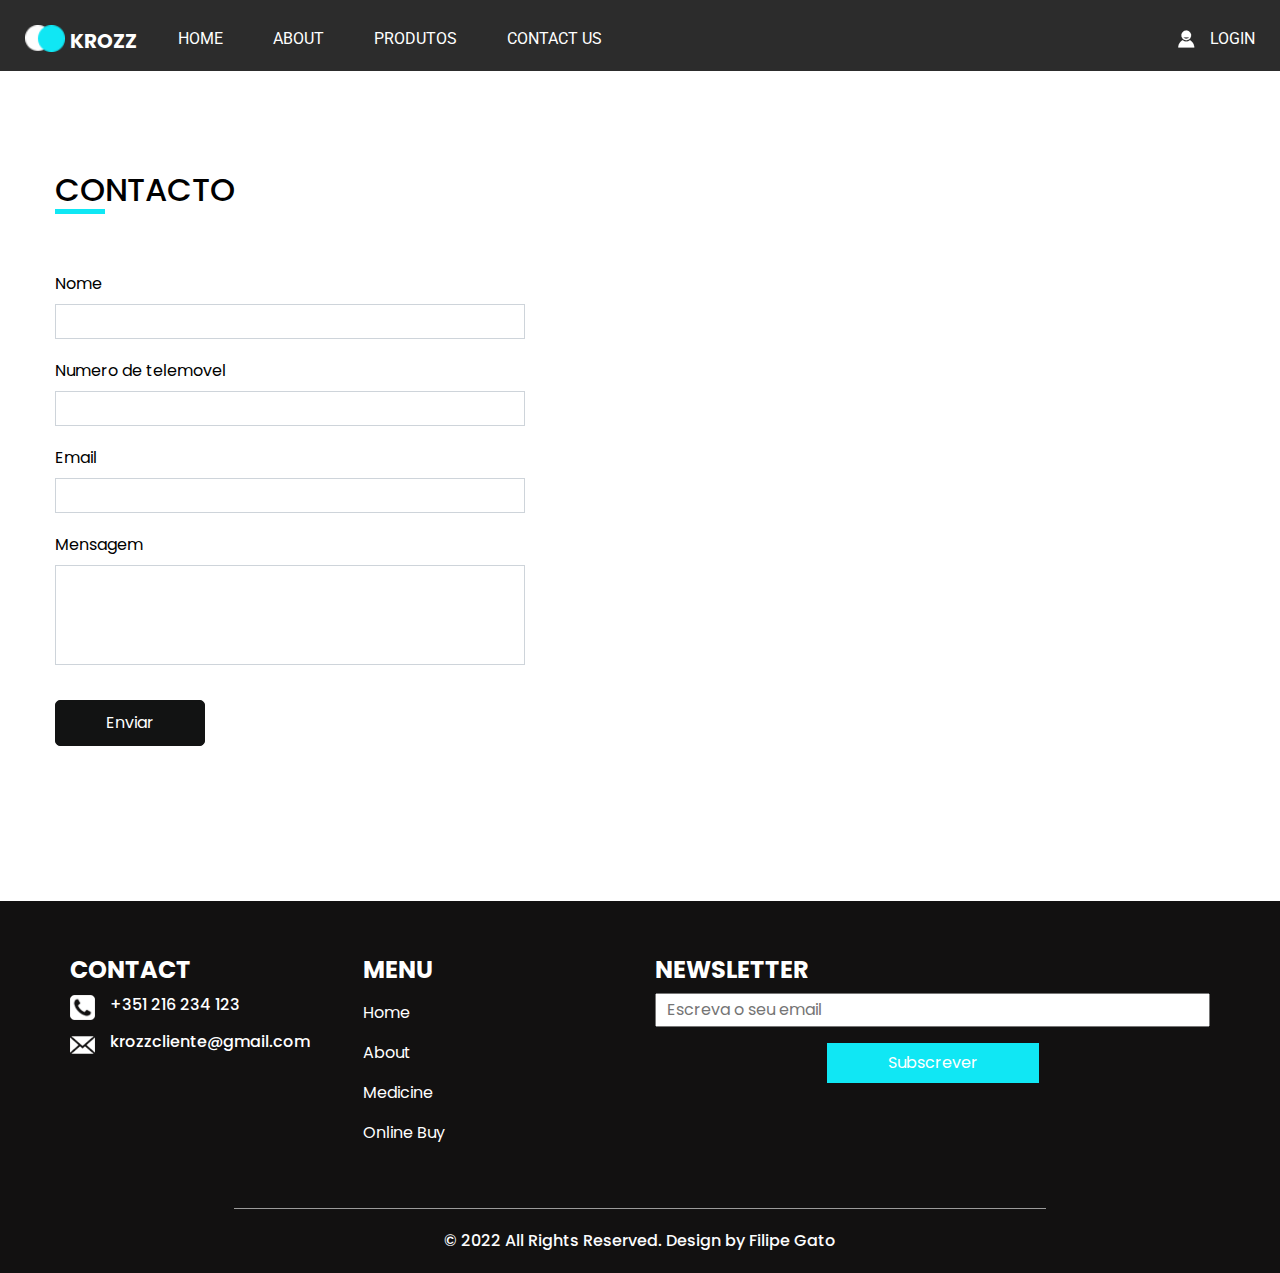
<file: medion/contact.html>
<!DOCTYPE html>
<html>

<head>
  <!-- Basic -->
  <meta charset="utf-8" />
  <meta http-equiv="X-UA-Compatible" content="IE=edge" />
  <!-- Mobile Metas -->
  <meta name="viewport" content="width=device-width, initial-scale=1, shrink-to-fit=no" />
  <!-- Site Metas -->
  <meta name="keywords" content="" />
  <meta name="description" content="" />
  <meta name="author" content="" />

  <title>Krozz</title>

  <!-- slider stylesheet -->
  <link rel="stylesheet" type="text/css"
    href="https://cdnjs.cloudflare.com/ajax/libs/OwlCarousel2/2.1.3/assets/owl.carousel.min.css" />

  <!-- font awesome style -->
  <link rel="stylesheet" href="https://cdnjs.cloudflare.com/ajax/libs/font-awesome/4.7.0/css/font-awesome.min.css">


  <!-- bootstrap core css -->
  <link rel="stylesheet" type="text/css" href="css/bootstrap.css" />

  <!-- fonts style -->
  <link href="https://fonts.googleapis.com/css?family=Poppins:400,600,700|Roboto:400,700&display=swap" rel="stylesheet">

  <!-- Custom styles for this template -->
  <link href="css/style.css" rel="stylesheet" />
  <!-- responsive style -->
  <link href="css/responsive.css" rel="stylesheet" />
</head>

<body class="sub_page">
  <div class="hero_area">
    <!-- header section strats -->
    <header class="header_section">
      <div class="container-fluid">
        <nav class="navbar navbar-expand-lg custom_nav-container pt-3">
          <a class="navbar-brand" href="index.html">
            <img src="images/logo.png" alt="">
            <span>
              Krozz
            </span>
          </a>
          <button class="navbar-toggler" type="button" data-toggle="collapse" data-target="#navbarSupportedContent"
            aria-controls="navbarSupportedContent" aria-expanded="false" aria-label="Toggle navigation">
            <span class="navbar-toggler-icon"></span>
          </button>

          <div class="collapse navbar-collapse" id="navbarSupportedContent">
            <div class="d-flex  flex-column flex-lg-row align-items-center w-100 justify-content-between">
              <ul class="navbar-nav  ">
                <li class="nav-item active">
                  <a class="nav-link" href="index.html">Home <span class="sr-only">(current)</span></a>
                </li>
                <li class="nav-item">
                  <a class="nav-link" href="about.html"> About </a>
                </li>
                <li class="nav-item">
                  <a class="nav-link" href="buy.html"> Produtos </a>
                </li>
                <li class="nav-item">
                  <a class="nav-link" href="contact.html">Contact us</a>
                </li>
              </ul>
              <div class="login_btn-contanier ml-0 ml-lg-5">
                <a href="">
                  <img src="images/user.png" alt="">
                  <span>
                    Login
                  </span>
                </a>
              </div>
            </div>
          </div>

        </nav>
      </div>
    </header>
    <!-- end header section -->
  </div>



  <!-- contact section -->
  <section class="contact_section layout_padding">
    <div class="container">
      <div class="row">
        <div class="custom_heading-container ">
          <h2>
            Contacto
          </h2>
        </div>
      </div>
    </div>
    <div class="container layout_padding2">
      <div class="row">
        <div class="col-md-5">
          <div class="form_contaier">
            <form>
              <div class="form-group">
                <label for="exampleInputName1">Nome</label>
                <input type="text" class="form-control" id="exampleInputName1">
              </div>
              <div class="form-group">
                <label for="exampleInputNumber1">Numero de telemovel</label>
                <input type="text" class="form-control" id="exampleInputNumber1">
              </div>

              <div class="form-group">
                <label for="exampleInputEmail1">Email </label>
                <input type="email" class="form-control" id="exampleInputEmail1">
              </div>
              <div class="form-group">
                <label for="exampleInputMessage">Mensagem</label>
                <input type="text" class="form-control" id="exampleInputMessage">
              </div>
              <button type="submit" class="">Enviar</button>
            </form>
          </div>
        </div>
        
      </div>
    </div>
  </section>

  <!-- end contact section -->

   <!-- info section -->
   <section class="info_section layout_padding2">
    <div class="container">
      <div class="row">
        <div class="col-md-3">
          <div class="info_contact">
            <h4>
              Contact
            </h4>
            <div class="box">
              <div class="img-box">
                <img src="images/telephone-symbol-button.png" alt="">
              </div>
              <div class="detail-box">
                <h6>
                  +351 216 234 123
                </h6>
              </div>
            </div>
            <div class="box">
              <div class="img-box">
                <img src="images/email.png" alt="">
              </div>
              <div class="detail-box">
                <h6>
                  krozzcliente@gmail.com
                </h6>
              </div>
            </div>
          </div>
        </div>
        <div class="col-md-3">
          <div class="info_menu">
            <h4>
              Menu
            </h4>
            <ul class="navbar-nav  ">
              <li class="nav-item active">
                <a class="nav-link" href="index.html">Home <span class="sr-only">(current)</span></a>
              </li>
              <li class="nav-item">
                <a class="nav-link" href="about.html"> About </a>
              </li>
              <li class="nav-item">
                <a class="nav-link" href="medicine.html"> Medicine </a>
              </li>
              <li class="nav-item">
                <a class="nav-link" href="buy.html"> Online Buy </a>
              </li>
            </ul>
          </div>
        </div>
        <div class="col-md-6">
          <div class="info_news">
            <h4>
              newsletter
            </h4>
            <form action="">
              <input type="text" placeholder="Escreva o seu email">
              <div class="d-flex justify-content-center justify-content-end mt-3">
                <button>
                  Subscrever
                </button>
              </div>
            </form>
          </div>
        </div>
      </div>
    </div>
  </section>


  <!-- end info section -->

  <!-- footer section -->
  <section class="container-fluid footer_section">
    <p>
      &copy; 2022 All Rights Reserved. Design by
      <a href="https://html.design/">Filipe Gato</a>
    </p>
  </section>
  <!-- footer section -->

  <script type="text/javascript" src="js/jquery-3.4.1.min.js"></script>
  <script type="text/javascript" src="js/bootstrap.js"></script>
  <script type="text/javascript" src="https://cdnjs.cloudflare.com/ajax/libs/OwlCarousel2/2.2.1/owl.carousel.min.js">
  </script>
  <script type="text/javascript">
    $(".owl-carousel").owlCarousel({
      loop: true,
      margin: 10,
      nav: true,
      navText: [],
      autoplay: true,
      responsive: {
        0: {
          items: 1
        },
        600: {
          items: 2
        },
        1000: {
          items: 4
        }
      }
    });
  </script>
  <script type="text/javascript">
    $(".owl-2").owlCarousel({
      loop: true,
      margin: 10,
      nav: true,
      navText: [],
      autoplay: true,

      responsive: {
        0: {
          items: 1
        },
        600: {
          items: 2
        },
        1000: {
          items: 4
        }
      }
    });
  </script>
</body>

</html>
</file>
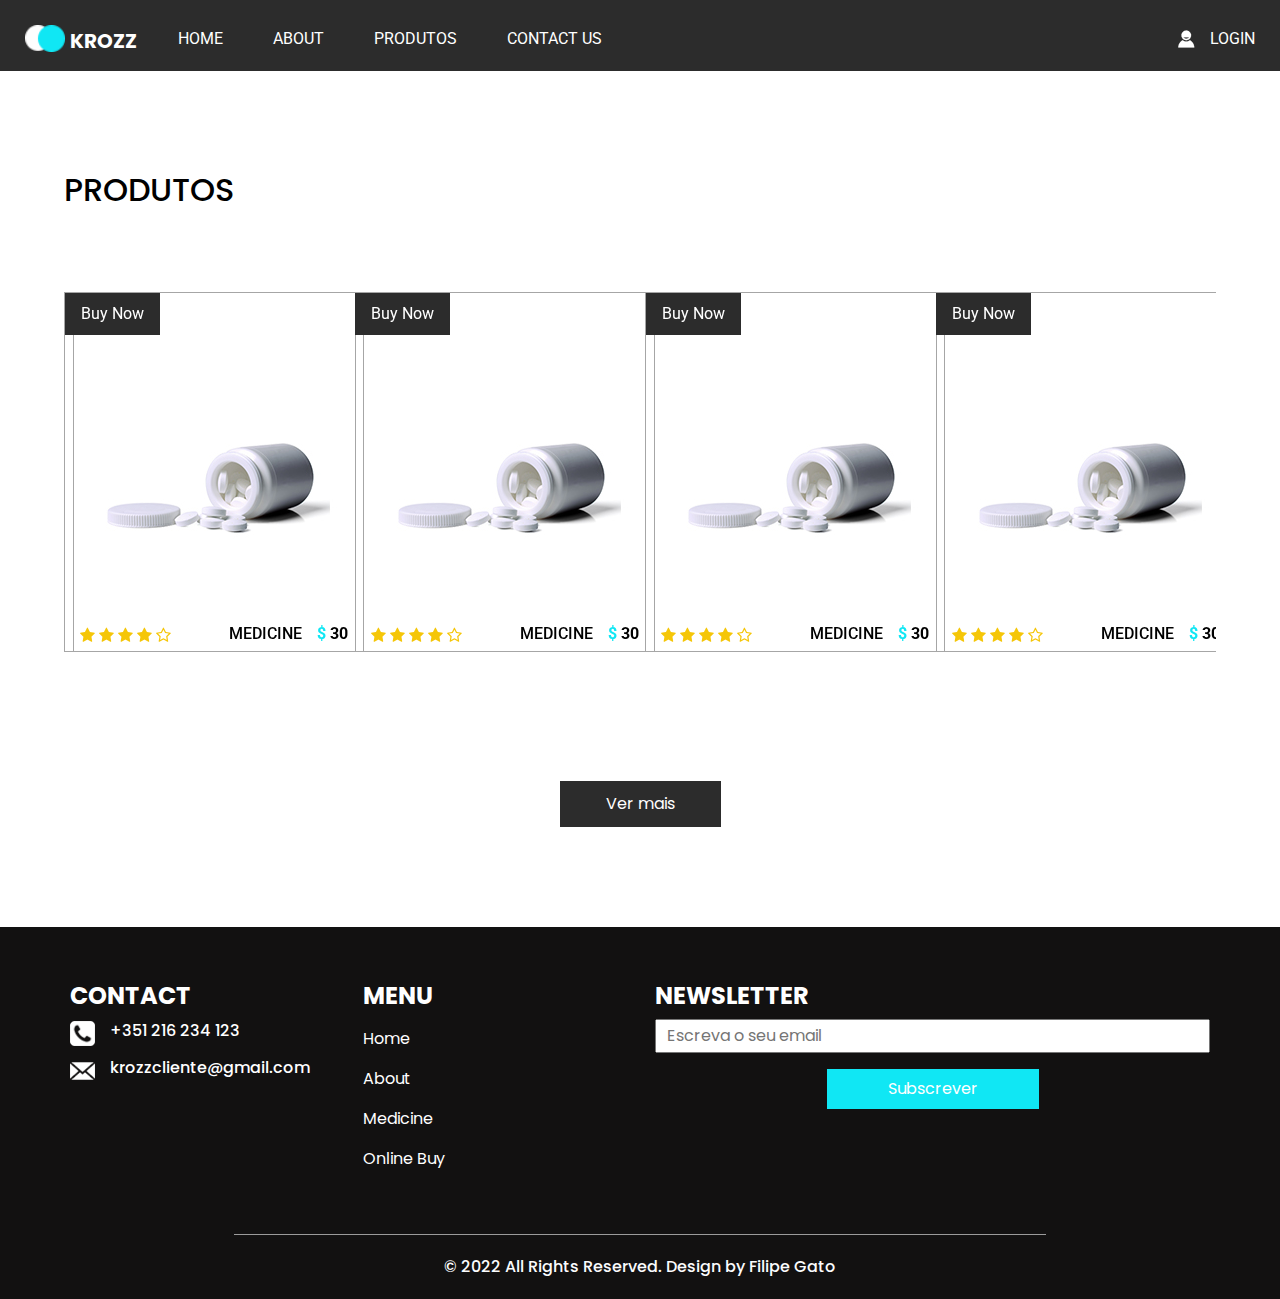
<file: medion/medicine.html>
<!DOCTYPE html>
<html>

<head>
  <!-- Basic -->
  <meta charset="utf-8" />
  <meta http-equiv="X-UA-Compatible" content="IE=edge" />
  <!-- Mobile Metas -->
  <meta name="viewport" content="width=device-width, initial-scale=1, shrink-to-fit=no" />
  <!-- Site Metas -->
  <meta name="keywords" content="" />
  <meta name="description" content="" />
  <meta name="author" content="" />

  <title>Krozz</title>

  <!-- slider stylesheet -->
  <link rel="stylesheet" type="text/css"
    href="https://cdnjs.cloudflare.com/ajax/libs/OwlCarousel2/2.1.3/assets/owl.carousel.min.css" />

  <!-- font awesome style -->
  <link rel="stylesheet" href="https://cdnjs.cloudflare.com/ajax/libs/font-awesome/4.7.0/css/font-awesome.min.css">


  <!-- bootstrap core css -->
  <link rel="stylesheet" type="text/css" href="css/bootstrap.css" />

  <!-- fonts style -->
  <link href="https://fonts.googleapis.com/css?family=Poppins:400,600,700|Roboto:400,700&display=swap" rel="stylesheet">

  <!-- Custom styles for this template -->
  <link href="css/style.css" rel="stylesheet" />
  <!-- responsive style -->
  <link href="css/responsive.css" rel="stylesheet" />
</head>

<body class="sub_page">
  <div class="hero_area">
    <!-- header section strats -->
    <header class="header_section">
      <div class="container-fluid">
        <nav class="navbar navbar-expand-lg custom_nav-container pt-3">
          <a class="navbar-brand" href="index.html">
            <img src="images/logo.png" alt="">
            <span>
              Krozz
            </span>
          </a>
          <button class="navbar-toggler" type="button" data-toggle="collapse" data-target="#navbarSupportedContent"
            aria-controls="navbarSupportedContent" aria-expanded="false" aria-label="Toggle navigation">
            <span class="navbar-toggler-icon"></span>
          </button>

          <div class="collapse navbar-collapse" id="navbarSupportedContent">
            <div class="d-flex  flex-column flex-lg-row align-items-center w-100 justify-content-between">
              <ul class="navbar-nav  ">
                <li class="nav-item active">
                  <a class="nav-link" href="index.html">Home <span class="sr-only">(current)</span></a>
                </li>
                <li class="nav-item">
                  <a class="nav-link" href="about.html"> About </a>
                </li>
                <li class="nav-item">
                  <a class="nav-link" href="buy.html"> Produtos </a>
                </li>
                <li class="nav-item">
                  <a class="nav-link" href="contact.html">Contact us</a>
                </li>
              </ul>
              <div class="login_btn-contanier ml-0 ml-lg-5">
                <a href="">
                  <img src="images/user.png" alt="">
                  <span>
                    Login
                  </span>
                </a>
              </div>
            </div>
          </div>

        </nav>
      </div>
    </header>
    <!-- end header section -->

  </div>



  
  <!-- health section -->

  <section class="health_section layout_padding">
    <div class="health_carousel-container">
      <h2 class="text-uppercase">
        Produtos


      </h2>
      <div class="carousel-wrap layout_padding2">
        <div class="owl-carousel owl-2">
          <div class="item">
            <div class="box">
              <div class="btn_container">
                <a href="">
                  Buy Now
                </a>
              </div>
              <div class="img-box">
                <img src="images/p-6.jpg" alt="">
              </div>
              <div class="detail-box">
                <div class="star_container">
                  <i class="fa fa-star" aria-hidden="true"></i>
                  <i class="fa fa-star" aria-hidden="true"></i>
                  <i class="fa fa-star" aria-hidden="true"></i>
                  <i class="fa fa-star" aria-hidden="true"></i>
                  <i class="fa fa-star-o" aria-hidden="true"></i>

                </div>
                <div class="text">
                  <h6>
                    Medicine
                  </h6>
                  <h6 class="price">
                    <span>
                      $
                    </span>
                    30
                  </h6>
                </div>
              </div>
            </div>
          </div>
          <div class="item">
            <div class="box">
              <div class="btn_container">
                <a href="">
                  Buy Now
                </a>
              </div>
              <div class="img-box">
                <img src="images/p-6.jpg" alt="">
              </div>
              <div class="detail-box">
                <div class="star_container">
                  <i class="fa fa-star" aria-hidden="true"></i>
                  <i class="fa fa-star" aria-hidden="true"></i>
                  <i class="fa fa-star" aria-hidden="true"></i>
                  <i class="fa fa-star" aria-hidden="true"></i>
                  <i class="fa fa-star-o" aria-hidden="true"></i>

                </div>
                <div class="text">
                  <h6>
                    Medicine
                  </h6>
                  <h6 class="price">
                    <span>
                      $
                    </span>
                    30
                  </h6>
                </div>
              </div>
            </div>
          </div>
          <div class="item">
            <div class="box">
              <div class="btn_container">
                <a href="">
                  Buy Now
                </a>
              </div>
              <div class="img-box">
                <img src="images/p-6.jpg" alt="">
              </div>
              <div class="detail-box">
                <div class="star_container">
                  <i class="fa fa-star" aria-hidden="true"></i>
                  <i class="fa fa-star" aria-hidden="true"></i>
                  <i class="fa fa-star" aria-hidden="true"></i>
                  <i class="fa fa-star" aria-hidden="true"></i>
                  <i class="fa fa-star-o" aria-hidden="true"></i>

                </div>
                <div class="text">
                  <h6>
                    Medicine
                  </h6>
                  <h6 class="price">
                    <span>
                      $
                    </span>
                    30
                  </h6>
                </div>
              </div>
            </div>
          </div>
          <div class="item">
            <div class="box">
              <div class="btn_container">
                <a href="">
                  Buy Now
                </a>
              </div>
              <div class="img-box">
                <img src="images/p-6.jpg" alt="">
              </div>
              <div class="detail-box">
                <div class="star_container">
                  <i class="fa fa-star" aria-hidden="true"></i>
                  <i class="fa fa-star" aria-hidden="true"></i>
                  <i class="fa fa-star" aria-hidden="true"></i>
                  <i class="fa fa-star" aria-hidden="true"></i>
                  <i class="fa fa-star-o" aria-hidden="true"></i>

                </div>
                <div class="text">
                  <h6>
                    Medicine
                  </h6>
                  <h6 class="price">
                    <span>
                      $
                    </span>
                    30
                  </h6>
                </div>
              </div>
            </div>
          </div>
        </div>
      </div>
    </div>
    <div class="d-flex justify-content-center">
      <a href="">
        Ver mais
      </a>
    </div>
  </section>

  <!-- end health section -->



 <!-- info section -->
 <section class="info_section layout_padding2">
  <div class="container">
    <div class="row">
      <div class="col-md-3">
        <div class="info_contact">
          <h4>
            Contact
          </h4>
          <div class="box">
            <div class="img-box">
              <img src="images/telephone-symbol-button.png" alt="">
            </div>
            <div class="detail-box">
              <h6>
                +351 216 234 123
              </h6>
            </div>
          </div>
          <div class="box">
            <div class="img-box">
              <img src="images/email.png" alt="">
            </div>
            <div class="detail-box">
              <h6>
                krozzcliente@gmail.com
              </h6>
            </div>
          </div>
        </div>
      </div>
      <div class="col-md-3">
        <div class="info_menu">
          <h4>
            Menu
          </h4>
          <ul class="navbar-nav  ">
            <li class="nav-item active">
              <a class="nav-link" href="index.html">Home <span class="sr-only">(current)</span></a>
            </li>
            <li class="nav-item">
              <a class="nav-link" href="about.html"> About </a>
            </li>
            <li class="nav-item">
              <a class="nav-link" href="medicine.html"> Medicine </a>
            </li>
            <li class="nav-item">
              <a class="nav-link" href="buy.html"> Online Buy </a>
            </li>
          </ul>
        </div>
      </div>
      <div class="col-md-6">
        <div class="info_news">
          <h4>
            newsletter
          </h4>
          <form action="">
            <input type="text" placeholder="Escreva o seu email">
            <div class="d-flex justify-content-center justify-content-end mt-3">
              <button>
                Subscrever
              </button>
            </div>
          </form>
        </div>
      </div>
    </div>
  </div>
</section>


<!-- end info section -->

<!-- footer section -->
<section class="container-fluid footer_section">
  <p>
    &copy; 2022 All Rights Reserved. Design by
    <a href="https://html.design/">Filipe Gato</a>
  </p>
</section>
<!-- footer section -->

  <script type="text/javascript" src="js/jquery-3.4.1.min.js"></script>
  <script type="text/javascript" src="js/bootstrap.js"></script>
  <script type="text/javascript" src="https://cdnjs.cloudflare.com/ajax/libs/OwlCarousel2/2.2.1/owl.carousel.min.js">
  </script>
  <script type="text/javascript">
    $(".owl-carousel").owlCarousel({
      loop: true,
      margin: 10,
      nav: true,
      navText: [],
      autoplay: true,
      responsive: {
        0: {
          items: 1
        },
        600: {
          items: 2
        },
        1000: {
          items: 4
        }
      }
    });
  </script>
  <script type="text/javascript">
    $(".owl-2").owlCarousel({
      loop: true,
      margin: 10,
      nav: true,
      navText: [],
      autoplay: true,

      responsive: {
        0: {
          items: 1
        },
        600: {
          items: 2
        },
        1000: {
          items: 4
        }
      }
    });
  </script>
</body>

</html>
</file>
<file: medion/css/style.css>
body {
  font-family: "Poppins", sans-serif;
  color: #000000;
  background-color: #ffffff;
}

.layout_padding {
  padding: 100px 0;
}

.layout_padding2 {
  padding: 55px 0;
}

.layout_padding2-top {
  padding-top: 55px;
}

.layout_padding2-bottom {
  padding-bottom: 55px;
}

.layout_padding-top {
  padding-top: 100px;
}

.layout_padding-bottom {
  padding-bottom: 100px;
}

.custom_heading-container {
  display: -webkit-box;
  display: -ms-flexbox;
  display: flex;
  -webkit-box-pack: center;
      -ms-flex-pack: center;
          justify-content: center;
}

.custom_heading-container h2 {
  text-transform: uppercase;
  position: relative;
}

.custom_heading-container h2::after {
  content: "";
  position: absolute;
  bottom: -5px;
  left: 50%;
  -webkit-transform: translateX(-50%);
          transform: translateX(-50%);
  width: 50px;
  height: 5px;
  background-color: #10e7f4;
}

/*header section*/
.hero_area {
  height: 100vh;
  background-image: url(../images/hero-bg.jpg);
}

.sub_page .hero_area {
  height: auto;
}

.hero_area.sub_pages {
  height: auto;
}

.header_section .top_contact-container {
  display: -webkit-box;
  display: -ms-flexbox;
  display: flex;
  -webkit-box-pack: justify;
      -ms-flex-pack: justify;
          justify-content: space-between;
  padding: 5px 0;
  font-family: 'Roboto', sans-serif;
}

.header_section .top_contact-container .tel_container a {
  color: #ffffff;
  text-transform: uppercase;
  display: -webkit-box;
  display: -ms-flexbox;
  display: flex;
  -webkit-box-align: center;
      -ms-flex-align: center;
          align-items: center;
}

.header_section .top_contact-container .tel_container a img {
  width: 20px;
  margin-right: 10px;
}

.header_section .top_contact-container .social-container img {
  margin: 0 5px;
}

.header_section .top_contact-container .social-container img.s-1 {
  width: 25px;
}

.header_section .top_contact-container .social-container img.s-2 {
  width: 25px;
}

.header_section .top_contact-container .social-container img.s-3 {
  width: 25px;
}

.header_section .container-fluid {
  background-color: #2c2c2c;
}

.header_section .container-fluid {
  padding-right: 25px;
  padding-left: 25px;
}

.header_section .nav_container {
  margin: 0 auto;
}

.custom_nav-container.navbar-expand-lg .navbar-nav .nav-link {
  padding: 10px 25px;
  color: #ffffff;
  text-align: center;
  text-transform: uppercase;
  font-family: 'Roboto', sans-serif;
}

a,
a:hover,
a:focus {
  text-decoration: none;
}

a:hover,
a:focus {
  color: initial;
}

.btn,
.btn:focus {
  outline: none !important;
  -webkit-box-shadow: none;
          box-shadow: none;
}

.navbar-brand,
.navbar-brand:hover {
  text-transform: uppercase;
  font-weight: bold;
  font-size: 24px;
  color: #fafcfd;
}

.custom_nav-container .nav_search-btn {
  background-image: url(../images/search-icon.png);
  background-size: 18px;
  background-repeat: no-repeat;
  background-position: center;
  width: 35px;
  height: 35px;
  padding: 0;
  border: none;
  border-radius: 0;
}

.login_btn-contanier a {
  text-transform: uppercase;
  color: #ffffff;
  display: -webkit-box;
  display: -ms-flexbox;
  display: flex;
  -webkit-box-align: center;
      -ms-flex-align: center;
          align-items: center;
  font-family: 'Roboto', sans-serif;
}

.login_btn-contanier a img {
  margin-right: 15px;
}

.navbar-brand {
  display: -webkit-box;
  display: -ms-flexbox;
  display: flex;
  -webkit-box-align: center;
      -ms-flex-align: center;
          align-items: center;
}

.navbar-brand img {
  width: 40px;
  margin-right: 5px;
}

.navbar-brand span {
  font-size: 20px;
  font-weight: 700;
  color: #ffffff;
  margin-top: 5px;
}

.custom_nav-container {
  z-index: 99999;
  padding: 10px 0;
}

.custom_nav-container .form-inline {
  -webkit-box-flex: 1;
      -ms-flex-positive: 1;
          flex-grow: 1;
  -ms-flex-wrap: nowrap;
      flex-wrap: nowrap;
}

.custom_nav-container .form-inline input {
  width: 84%;
  border: none;
  outline: none;
  padding: 4px;
  padding-left: 15px;
  text-transform: uppercase;
  height: 35px;
  background-color: #ffffff;
}

.custom_nav-container .form-inline button {
  background-color: #ffffff;
}

.custom_nav-container .navbar-toggler {
  outline: none;
}

.custom_nav-container .navbar-toggler .navbar-toggler-icon {
  background-image: url(../images/menu.png);
  background-size: 42px;
}

/*end header section*/
/* slider section */
.slider_section {
  height: 100%;
  display: -webkit-box;
  display: -ms-flexbox;
  display: flex;
  -webkit-box-align: center;
      -ms-flex-align: center;
          align-items: center;
  padding-bottom: 75px;
}

.slider_section .img-box img {
  width: 100%;
}

.slider_section .detail-box h1 {
  color: #2c2c2c;
}

.slider_section .detail-box h1 span {
  font-size: 4rem;
  color: #ffffff;
  font-weight: bold;
}

.slider_section .detail-box p {
  color: #ffffff;
}

.slider_section .detail-box a {
  display: inline-block;
  padding: 10px 45px;
  background-color: #2c2c2c;
  border: 1px solid #2c2c2c;
  color: #ffffff;
  margin-top: 35px;
  margin-bottom: 45px;
}

.slider_section .detail-box a:hover {
  background-color: transparent;
  color: #2c2c2c;
}

.slider_section #carouselExampleIndicators {
  width: 100%;
}

.slider_section .carousel-control-prev,
.slider_section .carousel-control-next {
  position: absolute;
  left: 2.5%;
  width: 45px;
  height: 45px;
  border: none;
  border-radius: 100%;
  opacity: 1;
  background-repeat: no-repeat;
  background-size: 12px;
  background-position: center;
  background-color: #2c2c2c;
  -webkit-transform: translateY(-50%) translatex(0);
          transform: translateY(-50%) translatex(0);
}

.slider_section .carousel-control-prev:hover,
.slider_section .carousel-control-next:hover {
  background-color: #ffffff;
  width: 55px;
  height: 55px;
  -webkit-transform: translateY(-50%) translatex(-5px);
          transform: translateY(-50%) translatex(-5px);
}

.slider_section .carousel-control-prev {
  top: 47%;
  background-image: url(../images/left-arrow.png);
}

.slider_section .carousel-control-prev:hover {
  background-image: url(../images/left-arrow-blue.png);
}

.slider_section .carousel-control-next {
  top: 62%;
  background-image: url(../images/right-arrow.png);
}

.slider_section .carousel-control-next:hover {
  background-image: url(../images/right-arrow-blue.png);
}

.slider_section .carousel-indicators {
  bottom: -75px;
}

.slider_section .carousel-indicators li {
  margin: 0;
  height: 1px;
  opacity: 1;
  width: 40px;
}

.slider_section .carousel-indicators li.active {
  height: 5px;
  margin-top: -2px;
  width: 45px;
}

.feature_section .feature_container {
  display: -webkit-box;
  display: -ms-flexbox;
  display: flex;
  -ms-flex-wrap: wrap;
      flex-wrap: wrap;
  -webkit-box-pack: justify;
      -ms-flex-pack: justify;
          justify-content: space-between;
  text-align: center;
}

.feature_section .feature_container .box {
  display: -webkit-box;
  display: -ms-flexbox;
  display: flex;
  width: 350px;
  min-width: 350px;
  -webkit-box-orient: vertical;
  -webkit-box-direction: normal;
      -ms-flex-direction: column;
          flex-direction: column;
  -webkit-box-align: center;
      -ms-flex-align: center;
          align-items: center;
  margin: 30px auto;
}

.feature_section .feature_container .box .img-box {
  border: 1px solid #000000;
  width: 85px;
  padding: 15px;
  border-radius: 3px;
}

.feature_section .feature_container .box .img-box svg {
  width: 100%;
  height: auto;
}

.feature_section .feature_container .box .detail-box {
  margin-top: 15px;
}

.feature_section .feature_container .box .detail-box h5 {
  text-transform: uppercase;
  font-weight: bold;
}

.feature_section .feature_container .box:hover .img-box {
  border: 1px solid #10e7f4;
}

.feature_section .feature_container .box:hover .img-box svg {
  fill: #10e7f4;
}

.discount_section {
  background-color: #1e1d1d;
  color: #ffffff;
}

.discount_section .row {
  -webkit-box-align: center;
      -ms-flex-align: center;
          align-items: center;
}

.discount_section .row .col-lg-7 {
  padding: 0;
}

.discount_section .detail-box {
  padding: 45px 0;
}

.discount_section .detail-box h2 {
  text-transform: uppercase;
  font-size: 2.5rem;
  font-weight: bold;
}

.discount_section .detail-box h2 span {
  color: #10e7f4;
}

.discount_section .detail-box p {
  margin-top: 25px;
}

.discount_section .detail-box a {
  display: inline-block;
  padding: 10px 45px;
  background-color: #10e7f4;
  border: 1px solid #10e7f4;
  color: #ffffff;
  margin-top: 35px;
}

.discount_section .detail-box a:hover {
  background-color: transparent;
  color: #10e7f4;
}

.discount_section .img-box img {
  width: 100%;
}

.health_section .health_carousel-container {
  width: 90%;
  margin: 0 auto;
}

.health_section a {
  display: inline-block;
  padding: 10px 45px;
  background-color: #2c2c2c;
  border: 1px solid #2c2c2c;
  color: #ffffff;
  margin-top: 30px;
}

.health_section a:hover {
  background-color: transparent;
  color: #2c2c2c;
}

.health_section .box {
  display: -webkit-box;
  display: -ms-flexbox;
  display: flex;
  -webkit-box-orient: vertical;
  -webkit-box-direction: normal;
      -ms-flex-direction: column;
          flex-direction: column;
  -webkit-box-align: center;
      -ms-flex-align: center;
          align-items: center;
  width: 300px;
  height: 360px;
  -webkit-box-pack: justify;
      -ms-flex-pack: justify;
          justify-content: space-between;
  border: 1px solid #a6a6a6;
  margin: 20px 0;
  font-family: 'Roboto', sans-serif;
}

.health_section .box .img-box img {
  width: 100%;
}

.health_section .box .btn_container {
  width: 100%;
}

.health_section .box .btn_container a {
  display: inline-block;
  padding: 8px 15px;
  background-color: #2c2c2c;
  border: 1px solid #2c2c2c;
  color: #ffffff;
  margin: -0.5px 0 0 -0.5px;
}

.health_section .box .btn_container a:hover {
  background-color: transparent;
  color: #2c2c2c;
}

.health_section .box .btn_container a:hover {
  background-color: #10e7f4;
  color: #ffffff;
  border-color: transparent;
}

.health_section .box .detail-box {
  width: 100%;
  display: -webkit-box;
  display: -ms-flexbox;
  display: flex;
  -webkit-box-pack: justify;
      -ms-flex-pack: justify;
          justify-content: space-between;
  padding: 0 15px;
}

.health_section .box .detail-box .star_container {
  color: #f5c608;
}

.health_section .box .detail-box .text {
  display: -webkit-box;
  display: -ms-flexbox;
  display: flex;
}

.health_section .box .detail-box .text h6 {
  text-transform: uppercase;
}

.health_section .box .detail-box .text h6.price {
  font-weight: bold;
  margin-left: 15px;
}

.health_section .box .detail-box .text h6.price span {
  color: #10e7f4;
}

.health_section .owl-carousel .owl-nav.disabled {
  display: block;
}

.health_section .owl-carousel .owl-nav.disabled > div {
  position: absolute;
  top: -65px;
  background-color: #2c2c2c;
  width: 50px;
  height: 50px;
  background-size: 10px;
  background-position: center;
  background-repeat: no-repeat;
}

.health_section .owl-carousel .owl-nav.disabled > div:hover {
  background-color: #10e7f4;
}

.health_section .owl-carousel .owl-nav.disabled .owl-prev {
  background-image: url(../images/prev.png);
  right: 95px;
}

.health_section .owl-carousel .owl-nav.disabled .owl-next {
  background-image: url(../images/next.png);
  right: 35px;
}

.about_section {
  background-color: #f9f9f9;
  text-align: center;
}

.about_section .container {
  display: -webkit-box;
  display: -ms-flexbox;
  display: flex;
  -webkit-box-orient: vertical;
  -webkit-box-direction: normal;
      -ms-flex-direction: column;
          flex-direction: column;
  -webkit-box-align: center;
      -ms-flex-align: center;
          align-items: center;
}

.about_section .container .img-box {
  margin: 45px 0;
  margin-left: 40px;
}

.about_section .container .img-box img {
  width: 100%;
}

.about_section .container .detail-box a {
  display: inline-block;
  padding: 10px 45px;
  background-color: #2c2c2c;
  border: 1px solid #2c2c2c;
  color: #ffffff;
  margin-top: 35px;
}

.about_section .container .detail-box a:hover {
  background-color: transparent;
  color: #2c2c2c;
}

.client_section .client_container {
  width: 550px;
  margin: 0 auto;
  text-align: center;
}

.client_section .client_container .client_detail {
  border: 1px solid #000000;
  padding: 25px 20px;
}

.client_section .client_container .client_detail p {
  margin: 0;
}

.client_section .client_container .client_box {
  margin-top: 35px;
}

.client_section .client_container .client_box .name {
  margin-top: 25px;
}

.client_section .client_container .client_box .name h5 {
  text-transform: uppercase;
}

.client_section .client_container .client_box .name h6 {
  display: -webkit-box;
  display: -ms-flexbox;
  display: flex;
  -webkit-box-orient: vertical;
  -webkit-box-direction: normal;
      -ms-flex-direction: column;
          flex-direction: column;
  -webkit-box-align: center;
      -ms-flex-align: center;
          align-items: center;
  color: #2deaf5;
}

.client_section .client_container .client_box .name h6 img {
  margin-top: 5px;
}

.client_section .carousel-indicators {
  -webkit-box-align: center;
      -ms-flex-align: center;
          align-items: center;
  bottom: -25px;
}

.client_section .carousel-indicators li {
  margin: 3px;
  width: 20px;
  height: 20px;
  opacity: 1;
  background-color: #10e7f4;
  border-radius: 100%;
  position: relative;
}

.client_section .carousel-indicators li::before {
  content: "";
  width: 35%;
  height: 35%;
  position: absolute;
  top: 50%;
  left: 50%;
  -webkit-transform: translate(-50%, -50%);
          transform: translate(-50%, -50%);
  background-color: #ffffff;
  border-radius: 100%;
}

.client_section .carousel-indicators li.active {
  background-color: #161616;
  width: 15px;
  height: 15px;
}

.client_section .carousel-indicators li.active::before {
  display: none;
}

.contact_section .custom_heading-container {
  -webkit-box-pack: start;
      -ms-flex-pack: start;
          justify-content: start;
}

.contact_section .custom_heading-container h2::after {
  left: 0;
  -webkit-transform: none;
          transform: none;
}

.contact_section .form_contaier form .form-group {
  margin-bottom: 20px;
}

.contact_section .form_contaier form .form-control {
  border-radius: 0;
  height: 35px;
  -webkit-box-shadow: none;
          box-shadow: none;
}

.contact_section .form_contaier form .form-control#exampleInputMessage {
  height: 100px;
}

.contact_section .form_contaier form button {
  display: inline-block;
  padding: 10px 50px;
  background-color: #121313;
  border: 1px solid #121313;
  color: #ffffff;
  border-radius: 5px;
  margin-top: 15px;
}

.contact_section .form_contaier form button:hover {
  background-color: transparent;
  color: #121313;
}

.contact_section .detail-box {
  background-image: url(../images/contact-bg.jpg);
  color: #ffffff;
  padding: 140px 15%;
  text-align: center;
  margin-top: 30px;
}

.contact_section .detail-box h3 {
  font-weight: bold;
  font-size: 32px;
}

.contact_section .detail-box p {
  margin-top: 25px;
}

.info_section {
  background-color: #121111;
  color: #ffffff;
}

.info_section h4 {
  text-transform: uppercase;
  font-weight: bold;
}

.info_section .info_contact .box {
  margin: 10px 0;
  display: -webkit-box;
  display: -ms-flexbox;
  display: flex;
}

.info_section .info_contact .box .img-box {
  margin-right: 15px;
}

.info_section .info_contact .box .img-box img {
  width: 25px;
}

.info_section .info_menu .navbar-nav .nav-item .nav-link {
  color: #ffffff;
}

.info_section .info_news form input {
  width: 100%;
  padding: 3px 10px;
}

.info_section .info_news form button {
  display: inline-block;
  padding: 7px 60px;
  background-color: #10e7f4;
  border: 1px solid #10e7f4;
  color: #ffffff;
}

.info_section .info_news form button:hover {
  background-color: transparent;
  color: #10e7f4;
}

/* footer section*/
.footer_section {
  background-color: #121111;
  font-weight: 500;
}

.footer_section p {
  color: #fbfcfd;
  margin: 0;
  text-align: center;
  padding: 20px;
  border-top: 1px solid #9b9b9b;
  width: 65%;
  margin: 0 auto;
}

.footer_section a {
  color: #fbfcfd;
}

/* end footer section*/
/*# sourceMappingURL=style.css.map */
</file>
<file: medion/css/responsive.css>
@media (max-width: 1120px) {


    .custom_nav-container .form-inline input {
        display: none;
    }

}

@media (max-width: 992px) {
    .login_btn-contanier {
        margin: 15px 0;
    }

    .hero_area {
        height: auto;
    }

    .slider_section.position-relative {
        padding: 120px 0;
    }
}

@media (max-width: 768px) {

    .slider_section .carousel-control-prev,
    .slider_section .carousel-control-next {
        display: none;
    }

    .slider_section .detail-box {
        margin-top: 20px;
        text-align: center;
    }

    .discount_section .detail-box {
        text-align: center;
    }

    .client_section .client_container {
        width: 95%;
    }

    .contact_section {
        padding-left: 15px;
        padding-right: 15px;
    }

    .contact_section .detail-box {
        margin: 0 -15px;
        margin-top: 25px;
    }

    .info_section {
        text-align: center;
    }

    .info_section .row>div {
        margin: 25px 0;
    }

    .info_section .info_contact .box {
        justify-content: center;
    }

    .footer_section p {
        width: auto;
    }
}

@media (max-width: 576px) {
    .health_section .box {
        width: auto;
        margin-right: 5px;
    }
}

@media (max-width: 480px) {}

@media (max-width: 420px) {}

@media (max-width: 360px) {
    .top_contact-container {
        display: none !important;
    }
}

@media (min-width: 1200px) {
    .container {
        max-width: 1170px;
    }
}
</file>
